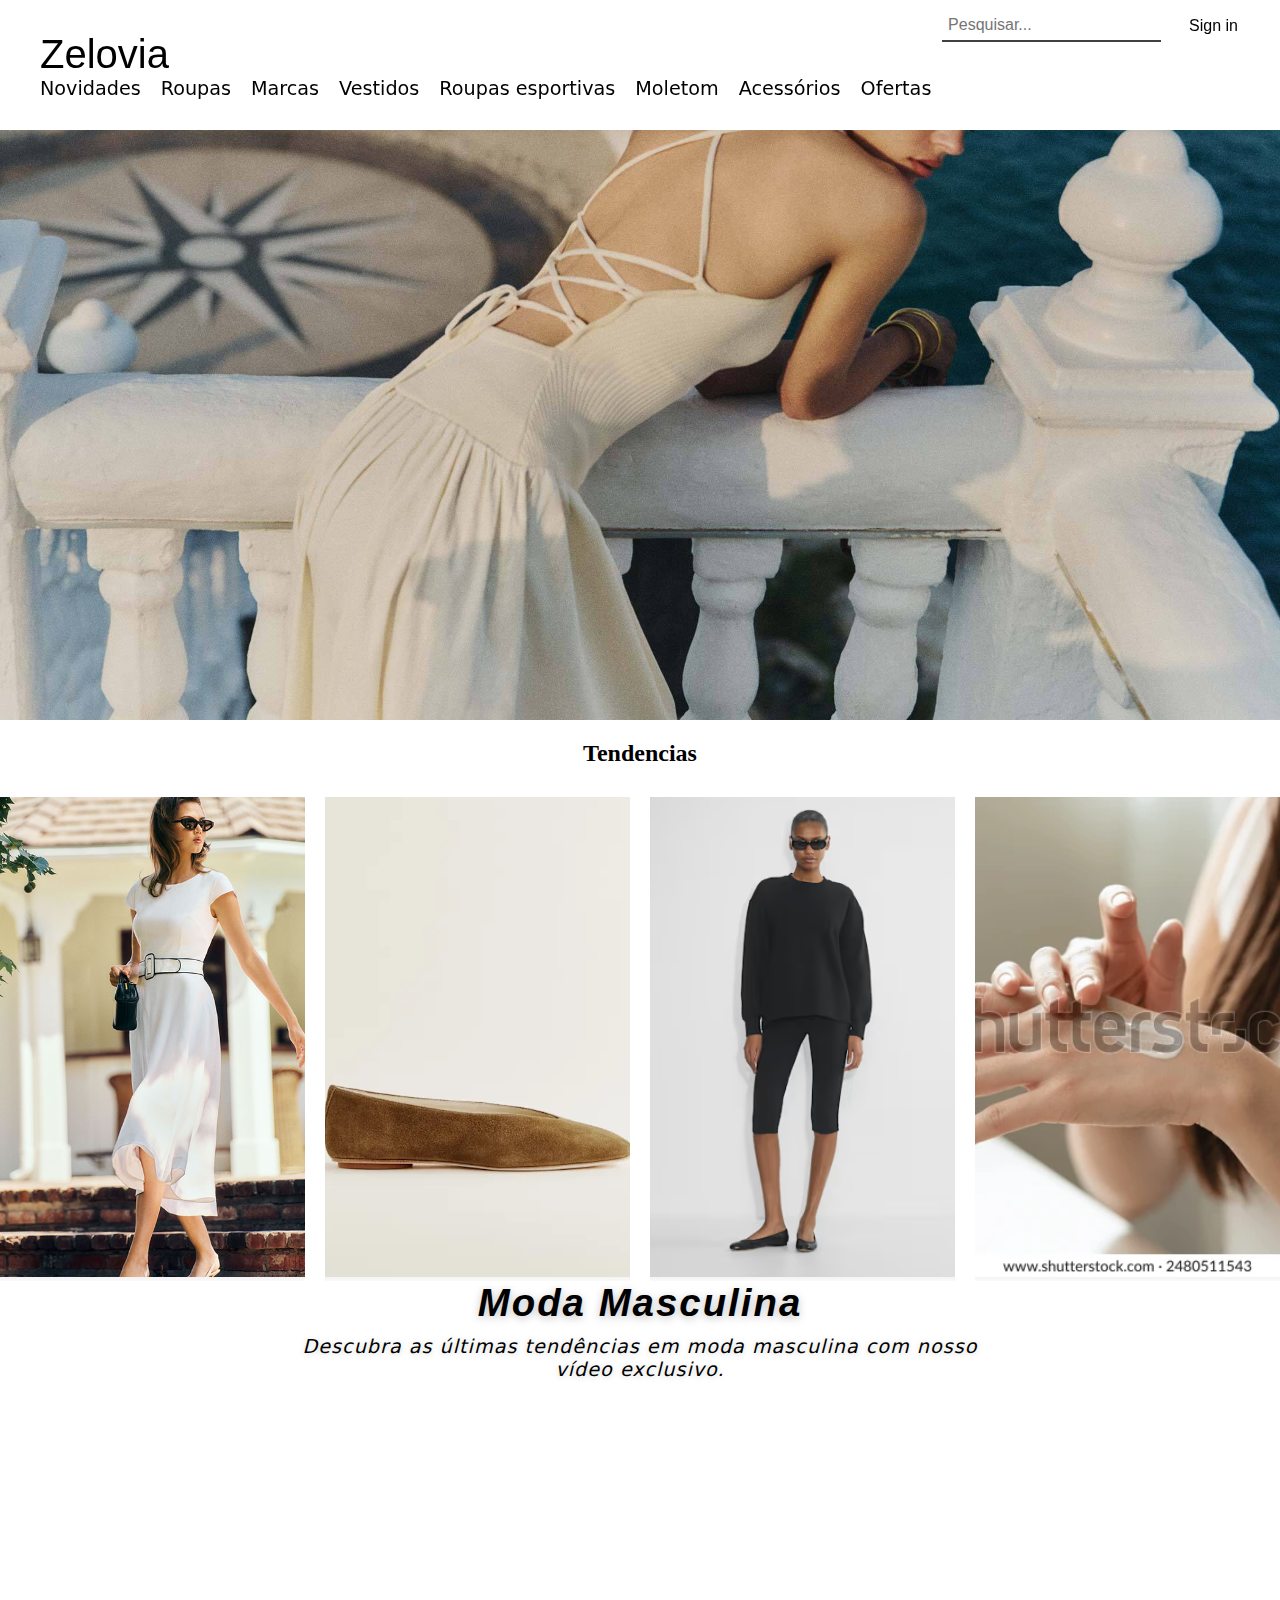
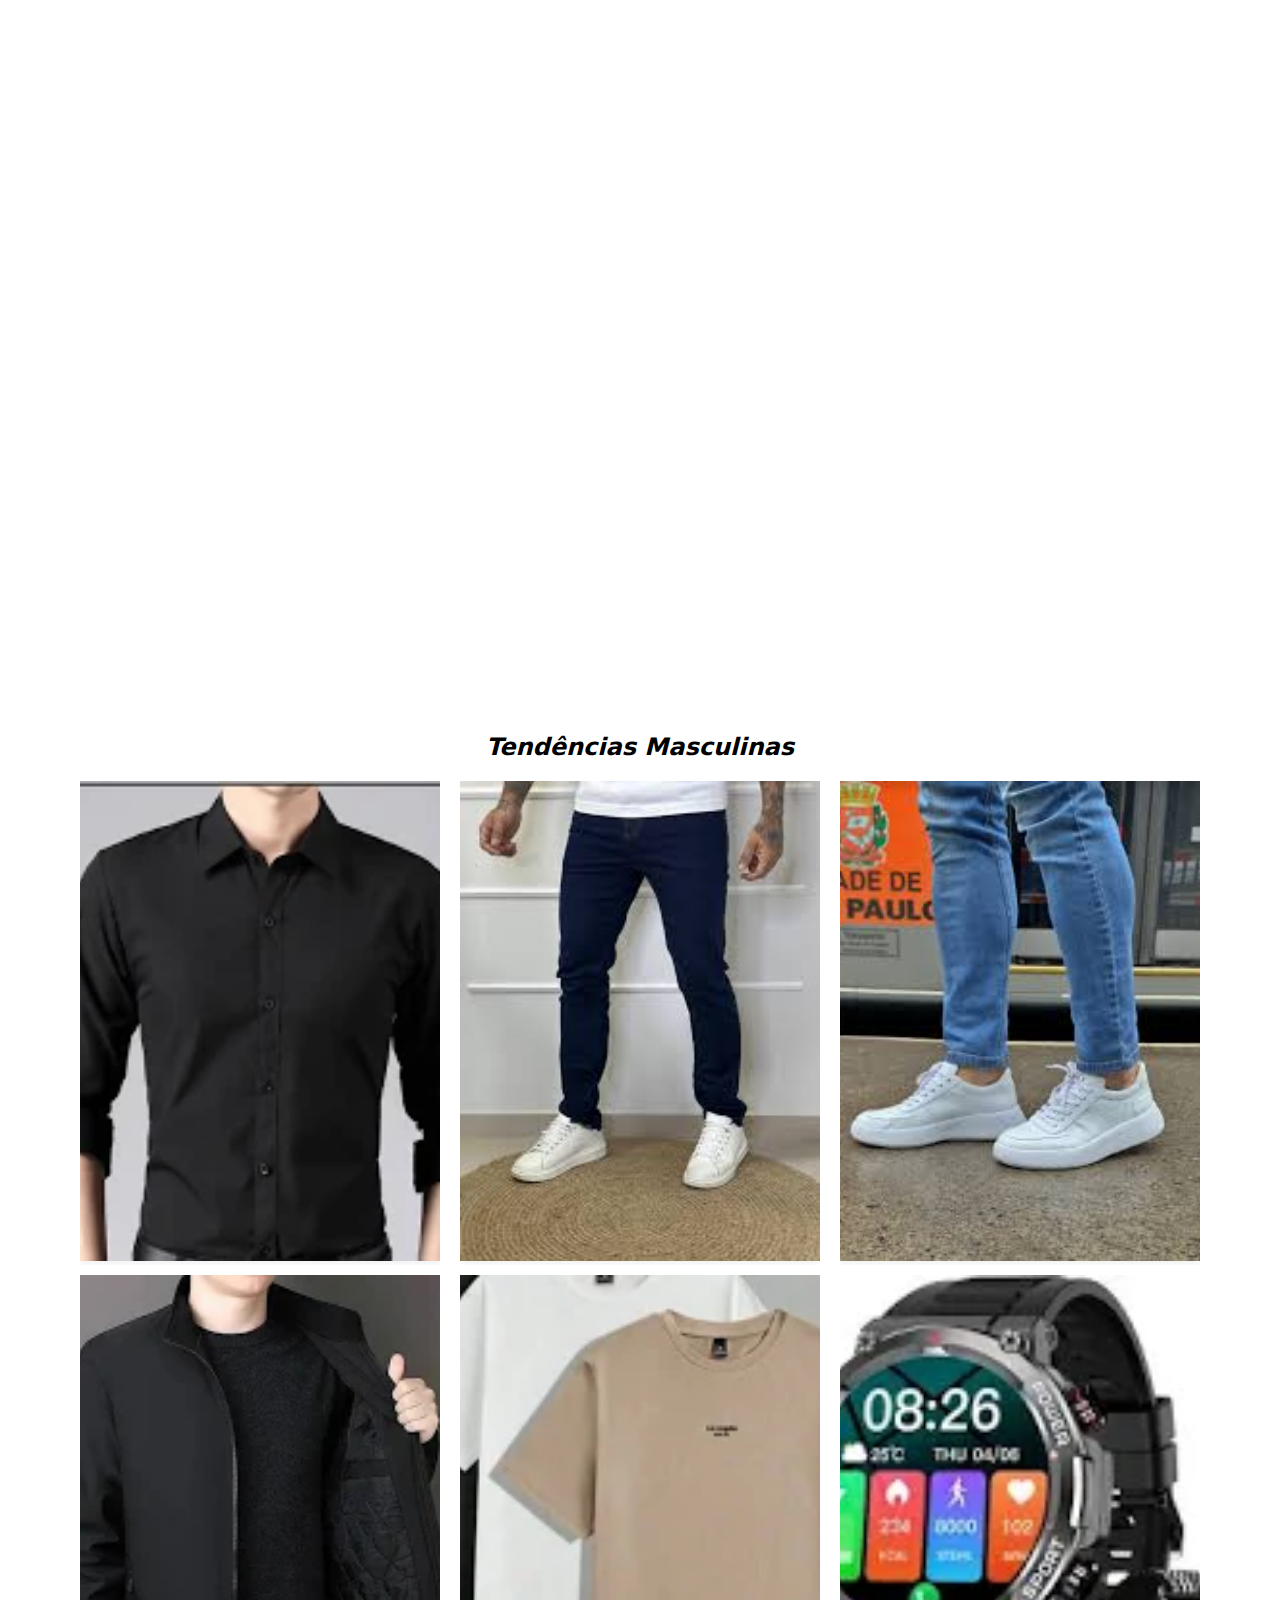
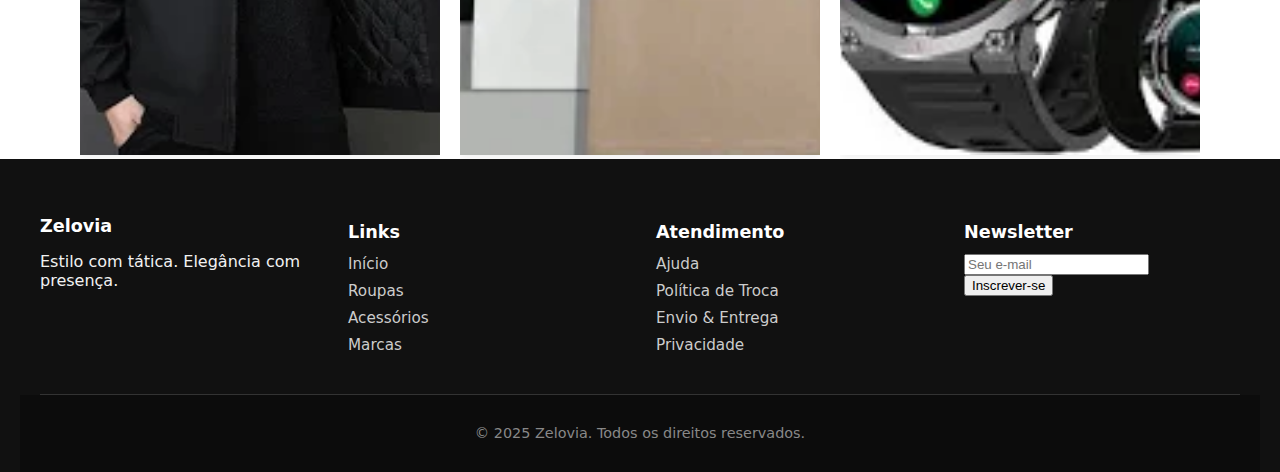
<file: index.html>
<!DOCTYPE html>
<html lang="pt-br">

<head>
    <meta charset="UTF-8">
    <meta name="viewport" content="width=device-width, initial-scale=1.0">
    <title>Zelovia - Clothing is Power. Style is Tactics.</title>
    <script src="js/index.js"></script>
    <link rel="stylesheet" href="css/index.css">
</head>

<body>
    <nav>
        <div id="search-sign-wrapper" class="search-container">
            <input type="text" id="search-bar" placeholder="Pesquisar...">
            <button class="search-container-signin" onclick="window.location.href='Html/signin.html'">Sign in</button>
        </div>

        <div class="nav-content">
            <a id="title" href="index.html">Zelovia</a>
            <ul class="nav-ul">
                <ul class="nav-ul">
                    <li class="nav-ul-li"><a href="new.html">Novidades</a></li>
                    <li class="nav-ul-li"><a href="clothing.html">Roupas</a></li>
                    <li class="nav-ul-li"><a href="brands.html">Marcas</a></li>
                    <li class="nav-ul-li"><a href="dresses.html">Vestidos</a></li>
                    <li class="nav-ul-li"><a href="activewear.html">Roupas esportivas</a></li>
                    <li class="nav-ul-li"><a href="sweatfleece.html">Moletom</a></li>
                    <li class="nav-ul-li"><a href="acessories.html">Acessórios</a></li>
                    <li class="nav-ul-li"><a href="Html/offers.html">Ofertas</a></li>
                </ul>
            </ul>
        </div>
    </nav>
    <main>
        <img class="banner" src="img/6.16-Desktop.jpg" alt="Banner Zelovia" style="width:100%;max-width:100%;">
        <div class="tendencias">
            <h2>Tendencias</h2>
            <div class="tendencias-row">
                <div class="tendencias-container">
                    <a href="link1.html">
                        <img src="img/Linen.jpg"
                            alt="Vestido branco midi com cinto largo, ideal para looks elegantes e sofisticados de verão.">
                        <div class="tendencias-info">
                            Vestido branco midi com cinto largo, ideal para looks elegantes e sofisticados de verão.
                        </div>
                        <div class="tendencias-botoes">
                            <button class="tendencias-botao">Comprar</button>
                            <button class="tendencias-botao">Adicionar ao carrinho</button>
                        </div>
                    </a>
                </div>
                <div class="tendencias-container">
                    <a href="link2.html">
                        <img src="img/1316559.1.webp"
                            alt="Sapatilha feminina de camurça marrom, estilo clássico e minimalista, com solado raso e bico fino.">
                        <div class="tendencias-info">
                            Sapatilha feminina de camurça marrom, estilo clássico e minimalista, com solado raso e bico
                            fino.
                        </div>
                        <div class="tendencias-botoes">
                            <button class="tendencias-botao">Comprar</button>
                            <button class="tendencias-botao">Adicionar ao carrinho</button>
                        </div>
                    </a>
                </div>
                <div class="tendencias-container">
                    <a href="link3.html">
                        <img src="img/s25_a03_123231_1274_on_a.avif"
                            alt="Mulher usando conjunto esportivo preto com blusa oversized e bermuda ciclista, combinando com sapatilhas pretas e óculos escuros.">
                        <div class="tendencias-info">
                            conjunto esportivo preto com blusa oversized e bermuda, sapatilhas pretas e óculos escuros.
                        </div>
                        <div class="tendencias-botoes">
                            <button class="tendencias-botao">Comprar</button>
                            <button class="tendencias-botao">Adicionar ao carrinho</button>
                        </div>
                    </a>
                </div>
                <div class="tendencias-container">
                    <a href="link4.html">
                        <img src="img/health-skin-care-beauty-smile-600w-2480511543.webp"
                            alt="Mãos femininas aplicando hidratante branco sobre a pele, em ambiente iluminado e suave.">
                        <div class="tendencias-info">
                            Hidrante branco Delicated,o melhor para a pele.
                        </div>
                        <div class="tendencias-botoes">
                            <button class="tendencias-botao">Comprar</button>
                            <button class="tendencias-botao">Adicionar ao carrinho</button>
                        </div>
                    </a>
                </div>
            </div>
        </div>
        <div class="video-texto">
            <h2>Moda Masculina</h2>
            <p>Descubra as últimas tendências em moda masculina com nosso vídeo exclusivo.</p>
        </div>
        <div class="video-wrapper">
            <video id="meu-video" width="100%" height="100%" muted loop preload="none" style="display:block;">
                <source src="video's/videoplayback (2).mp4" type="video/mp4">
                Seu navegador não suporta vídeo.
            </video>
            <a class="video-overlay" href="pagina-destino.html" title="Ir para outra página"></a>
        </div>
        <div class="tendencias-masculinas">
            <h2 class="tendencias-masculinas-texto">Tendências Masculinas</h2>
            <div class="tendencias-row">
                <div class="tendencias-container produto-masculino">
                    <a href="produto1.html">
                        <img src="img/shopping.webp" alt="Camisa social slim fit em algodão egípcio, ideal para ocasiões formais e looks modernos.">
                        <div class="tendencias-info">
                            Camisa social slim fit em algodão egípcio, ideal para ocasiões formais e looks modernos.
                        </div>
                        <div class="tendencias-botoes">
                            <button class="tendencias-botao">Comprar</button>
                            <button class="tendencias-botao">Adicionar ao carrinho</button>
                        </div>
                    </a>
                </div>
                <div class="tendencias-container produto-masculino">
                    <a href="produto2.html">
                        <img src="img/transferir.jpeg" alt="Calça jeans reta azul escuro, confortável e versátil para o dia a dia.">
                        <div class="tendencias-info">
                            Calça jeans reta azul escuro, confortável e versátil para o dia a dia.
                        </div>
                        <div class="tendencias-botoes">
                            <button class="tendencias-botao">Comprar</button>
                            <button class="tendencias-botao">Adicionar ao carrinho</button>
                        </div>
                    </a>
                </div>
                <div class="tendencias-container produto-masculino">
                    <a href="produto3.html">
                        <img src="img/transferir (1).jpeg" alt="Tênis casual branco, design minimalista e fácil de combinar com qualquer look.">
                        <div class="tendencias-info">
                            Tênis casual branco, design minimalista e fácil de combinar com qualquer look.
                        </div>
                        <div class="tendencias-botoes">
                            <button class="tendencias-botao">Comprar</button>
                            <button class="tendencias-botao">Adicionar ao carrinho</button>
                        </div>
                    </a>
                </div>
            </div>
            <div class="tendencias-row">
                <div class="tendencias-container produto-masculino">
                    <a href="produto4.html">
                        <img src="img/transferir.webp" alt="Jaqueta bomber preta, perfeita para meia estação e looks urbanos.">
                        <div class="tendencias-info">
                            Jaqueta bomber preta, perfeita para meia estação e looks urbanos.
                        </div>
                        <div class="tendencias-botoes">
                            <button class="tendencias-botao">Comprar</button>
                            <button class="tendencias-botao">Adicionar ao carrinho</button>
                        </div>
                    </a>
                </div>
                <div class="tendencias-container produto-masculino">
                    <a href="produto5.html">
                        <img src="img/shopping (1).webp" alt="Camiseta básica gola careca, 100% algodão, disponível em várias cores.">
                        <div class="tendencias-info">
                            Camiseta básica gola careca, 100% algodão, disponível em várias cores.
                        </div>
                        <div class="tendencias-botoes">
                            <button class="tendencias-botao">Comprar</button>
                            <button class="tendencias-botao">Adicionar ao carrinho</button>
                        </div>
                    </a>
                </div>
                <div class="tendencias-container produto-masculino">
                    <a href="produto6.html">
                        <img src="img/shopping (2).webp" alt="Relógio esportivo à prova d'água, resistente e estiloso para o dia a dia.">
                        <div class="tendencias-info">
                            Relógio esportivo à prova d'água, resistente e estiloso para o dia a dia.
                        </div>
                        <div class="tendencias-botoes">
                            <button class="tendencias-botao">Comprar</button>
                            <button class="tendencias-botao">Adicionar ao carrinho</button>
                        </div>
                    </a>
                </div>
            </div>
        </div>
    </main>

    <footer class="footer">
        <div class="footer-container">
            <div class="footer-section">
                <h3>Zelovia</h3>
                <p>Estilo com tática. Elegância com presença.</p>
            </div>
            <div class="footer-section">
                <h4>Links</h4>
                <ul>
                    <li><a href="index.html">Início</a></li>
                    <li><a href="clothing.html">Roupas</a></li>
                    <li><a href="acessories.html">Acessórios</a></li>
                    <li><a href="brands.html">Marcas</a></li>
                </ul>
            </div>
            <div class="footer-section">
                <h4>Atendimento</h4>
                <ul>
                    <li><a href="#">Ajuda</a></li>
                    <li><a href="#">Política de Troca</a></li>
                    <li><a href="#">Envio & Entrega</a></li>
                    <li><a href="#">Privacidade</a></li>
                </ul>
            </div>
            <div class="footer-section">
                <h4>Newsletter</h4>
                <form id="newsletter-form">
                    <input type="email" id="newsletter-email" placeholder="Seu e-mail" required />
                    <button type="submit">Inscrever-se</button>
                </form>
                <p id="newsletter-msg" class="fade-msg"></p>
            </div>
        </div>
        <div class="footer-bottom">
            <p>&copy; 2025 Zelovia. Todos os direitos reservados.</p>
        </div>
    </footer>
</body>

</html>
</file>
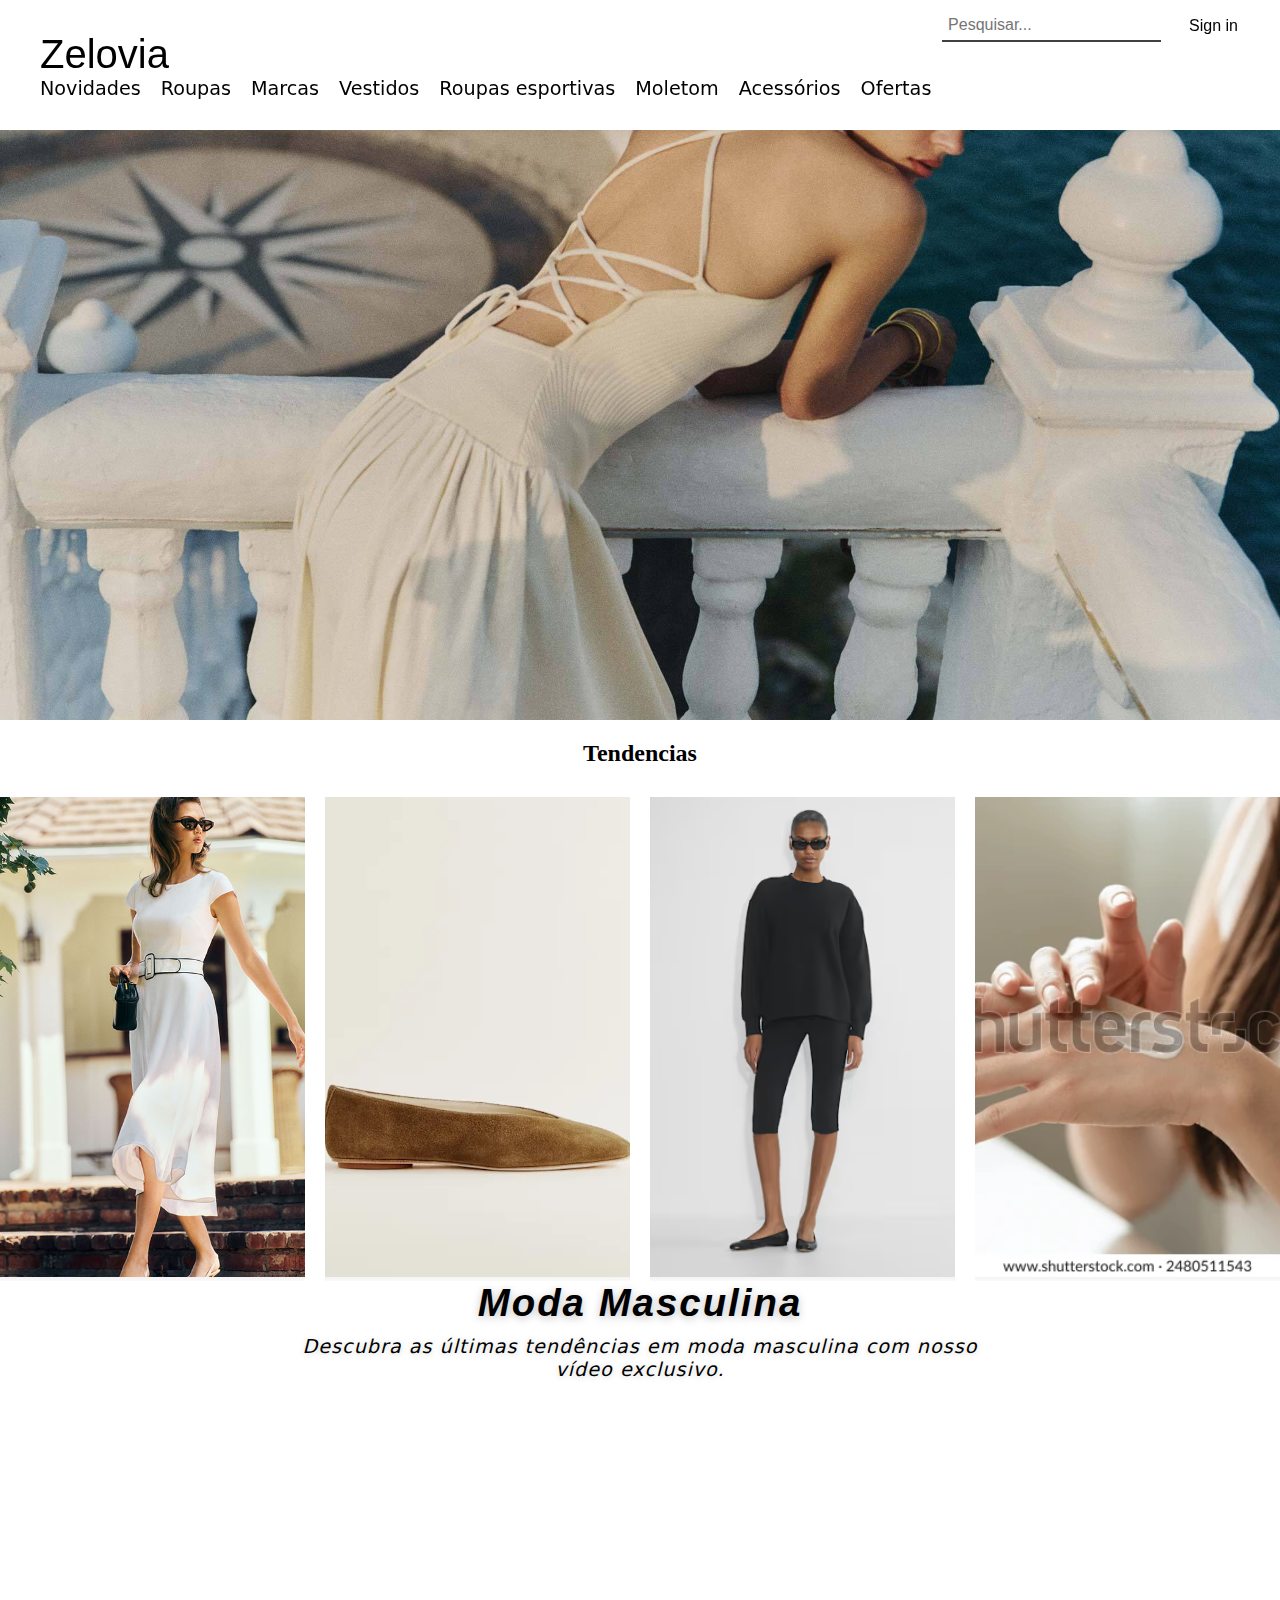
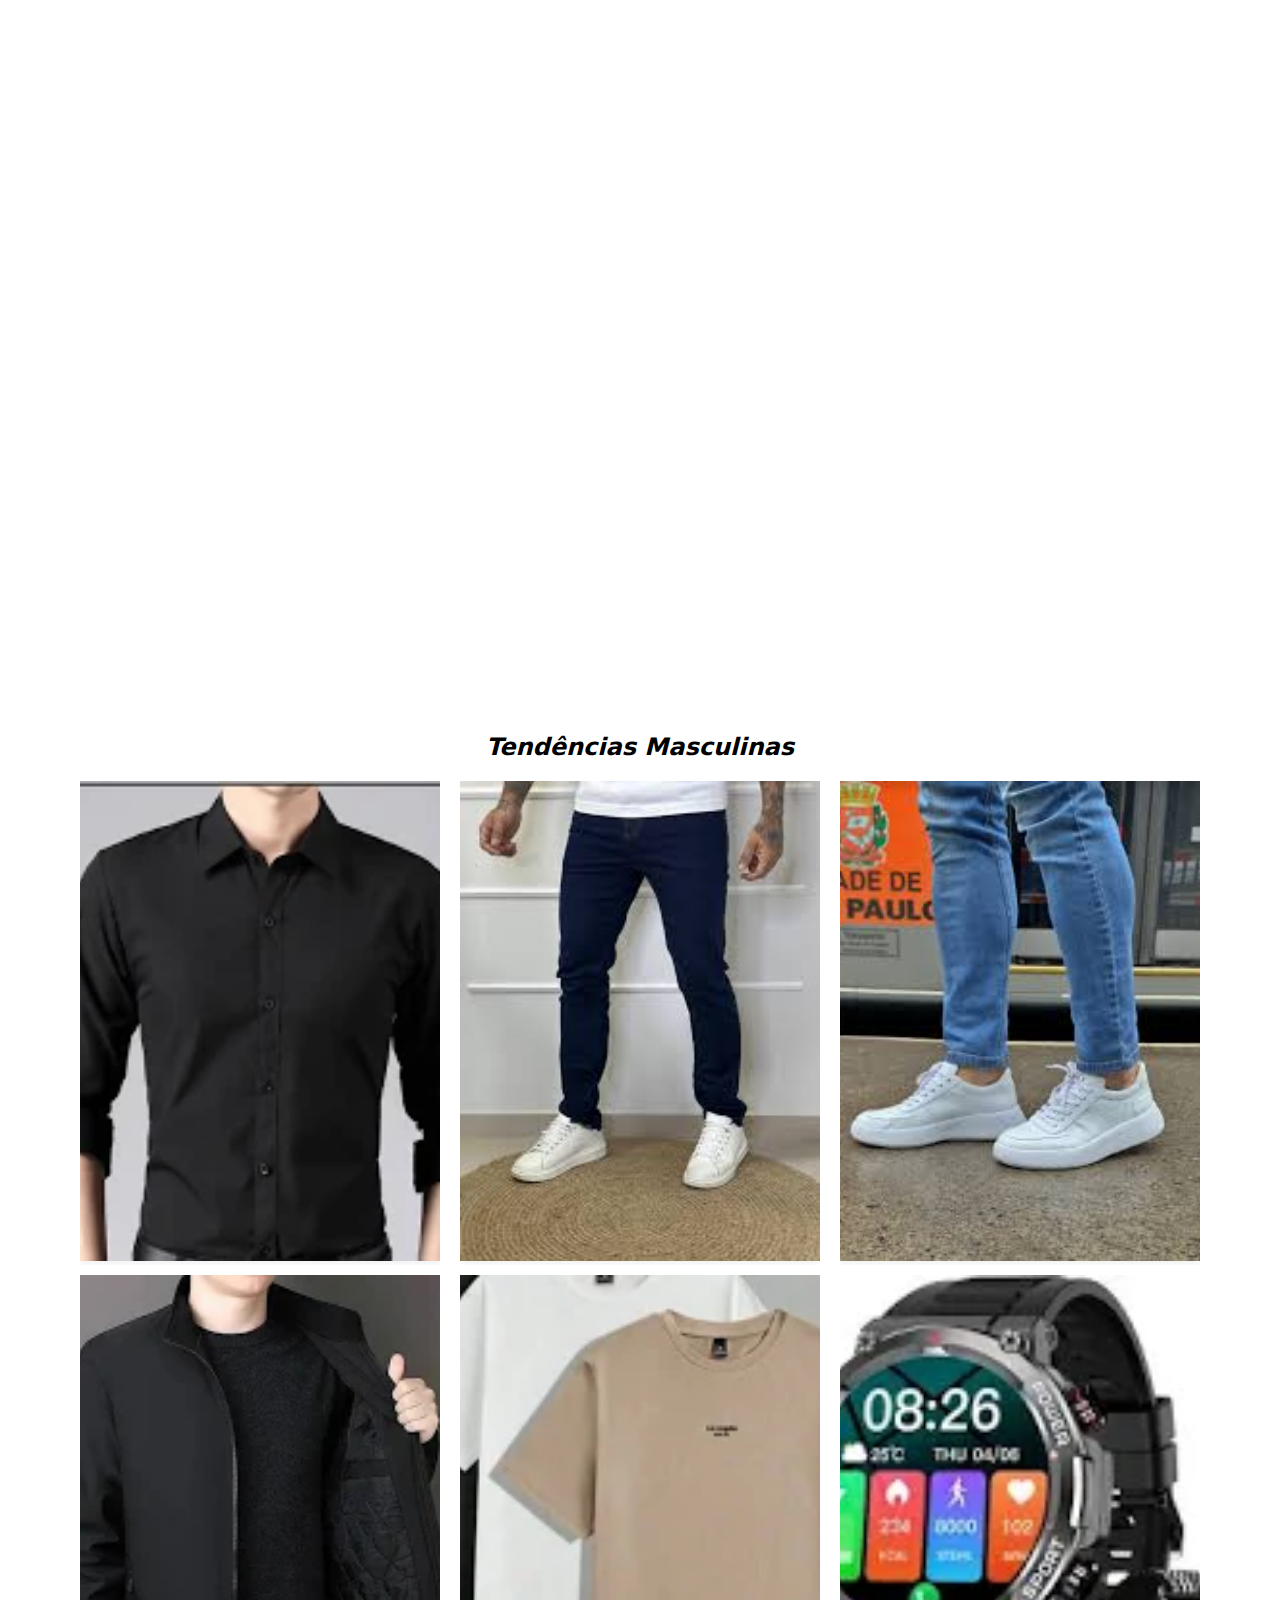
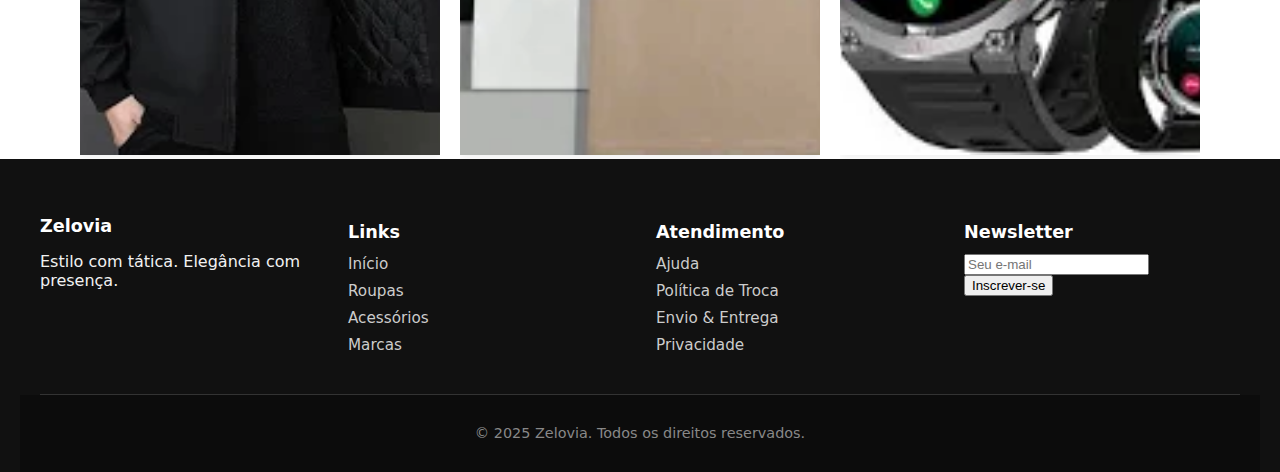
<file: Html/index.html>
<!DOCTYPE html>
<html lang="pt-br">

<head>
    <meta charset="UTF-8">
    <meta name="viewport" content="width=device-width, initial-scale=1.0">
    <title>Zelovia - Clothing is Power. Style is Tactics.</title>
    <script src="../js/index.js"></script>
    <link rel="stylesheet" href="../css/index.css">
</head>

<body>
    <nav>
        <div id="search-sign-wrapper" class="search-container">
            <input type="text" id="search-bar" placeholder="Pesquisar...">
            <button class="search-container-signin" onclick="window.location.href='signin.html'">Sign in</button>
        </div>

        <div class="nav-content">
            <a id="title" href="index.html">Zelovia</a>
            <ul class="nav-ul">
                <ul class="nav-ul">
                    <li class="nav-ul-li"><a href="new.html">Novidades</a></li>
                    <li class="nav-ul-li"><a href="clothing.html">Roupas</a></li>
                    <li class="nav-ul-li"><a href="brands.html">Marcas</a></li>
                    <li class="nav-ul-li"><a href="dresses.html">Vestidos</a></li>
                    <li class="nav-ul-li"><a href="activewear.html">Roupas esportivas</a></li>
                    <li class="nav-ul-li"><a href="sweatfleece.html">Moletom</a></li>
                    <li class="nav-ul-li"><a href="acessories.html">Acessórios</a></li>
                    <li class="nav-ul-li"><a href="offers.html">Ofertas</a></li>
                </ul>
            </ul>
        </div>
    </nav>
    <main>
        <img class="banner" src="../img/6.16-Desktop.jpg" alt="Banner Zelovia" style="width:100%;max-width:100%;">
        <div class="tendencias">
            <h2>Tendencias</h2>
            <div class="tendencias-row">
                <div class="tendencias-container">
                    <a href="link1.html">
                        <img src="../img/Linen.jpg"
                            alt="Vestido branco midi com cinto largo, ideal para looks elegantes e sofisticados de verão.">
                        <div class="tendencias-info">
                            Vestido branco midi com cinto largo, ideal para looks elegantes e sofisticados de verão.
                        </div>
                        <div class="tendencias-botoes">
                            <button class="tendencias-botao">Comprar</button>
                            <button class="tendencias-botao">Adicionar ao carrinho</button>
                        </div>
                    </a>
                </div>
                <div class="tendencias-container">
                    <a href="link2.html">
                        <img src="../img/1316559.1.webp"
                            alt="Sapatilha feminina de camurça marrom, estilo clássico e minimalista, com solado raso e bico fino.">
                        <div class="tendencias-info">
                            Sapatilha feminina de camurça marrom, estilo clássico e minimalista, com solado raso e bico
                            fino.
                        </div>
                        <div class="tendencias-botoes">
                            <button class="tendencias-botao">Comprar</button>
                            <button class="tendencias-botao">Adicionar ao carrinho</button>
                        </div>
                    </a>
                </div>
                <div class="tendencias-container">
                    <a href="link3.html">
                        <img src="../img/s25_a03_123231_1274_on_a.avif"
                            alt="Mulher usando conjunto esportivo preto com blusa oversized e bermuda ciclista, combinando com sapatilhas pretas e óculos escuros.">
                        <div class="tendencias-info">
                            conjunto esportivo preto com blusa oversized e bermuda, sapatilhas pretas e óculos escuros.
                        </div>
                        <div class="tendencias-botoes">
                            <button class="tendencias-botao">Comprar</button>
                            <button class="tendencias-botao">Adicionar ao carrinho</button>
                        </div>
                    </a>
                </div>
                <div class="tendencias-container">
                    <a href="link4.html">
                        <img src="../img/health-skin-care-beauty-smile-600w-2480511543.webp"
                            alt="Mãos femininas aplicando hidratante branco sobre a pele, em ambiente iluminado e suave.">
                        <div class="tendencias-info">
                            Hidrante branco Delicated,o melhor para a pele.
                        </div>
                        <div class="tendencias-botoes">
                            <button class="tendencias-botao">Comprar</button>
                            <button class="tendencias-botao">Adicionar ao carrinho</button>
                        </div>
                    </a>
                </div>
            </div>
        </div>
        <div class="video-texto">
            <h2>Moda Masculina</h2>
            <p>Descubra as últimas tendências em moda masculina com nosso vídeo exclusivo.</p>
        </div>
        <div class="video-wrapper">
            <video id="meu-video" width="100%" height="100%" muted loop preload="none" style="display:block;">
                <source src="../video's/videoplayback (2).mp4" type="video/mp4">
                Seu navegador não suporta vídeo.
            </video>
            <a class="video-overlay" href="pagina-destino.html" title="Ir para outra página"></a>
        </div>
        <div class="tendencias-masculinas">
            <h2 class="tendencias-masculinas-texto">Tendências Masculinas</h2>
            <div class="tendencias-row">
                <div class="tendencias-container produto-masculino">
                    <a href="produto1.html">
                        <img src="../img/shopping.webp" alt="Camisa social slim fit em algodão egípcio, ideal para ocasiões formais e looks modernos.">
                        <div class="tendencias-info">
                            Camisa social slim fit em algodão egípcio, ideal para ocasiões formais e looks modernos.
                        </div>
                        <div class="tendencias-botoes">
                            <button class="tendencias-botao">Comprar</button>
                            <button class="tendencias-botao">Adicionar ao carrinho</button>
                        </div>
                    </a>
                </div>
                <div class="tendencias-container produto-masculino">
                    <a href="produto2.html">
                        <img src="../img/transferir.jpeg" alt="Calça jeans reta azul escuro, confortável e versátil para o dia a dia.">
                        <div class="tendencias-info">
                            Calça jeans reta azul escuro, confortável e versátil para o dia a dia.
                        </div>
                        <div class="tendencias-botoes">
                            <button class="tendencias-botao">Comprar</button>
                            <button class="tendencias-botao">Adicionar ao carrinho</button>
                        </div>
                    </a>
                </div>
                <div class="tendencias-container produto-masculino">
                    <a href="produto3.html">
                        <img src="../img/transferir (1).jpeg" alt="Tênis casual branco, design minimalista e fácil de combinar com qualquer look.">
                        <div class="tendencias-info">
                            Tênis casual branco, design minimalista e fácil de combinar com qualquer look.
                        </div>
                        <div class="tendencias-botoes">
                            <button class="tendencias-botao">Comprar</button>
                            <button class="tendencias-botao">Adicionar ao carrinho</button>
                        </div>
                    </a>
                </div>
            </div>
            <div class="tendencias-row">
                <div class="tendencias-container produto-masculino">
                    <a href="produto4.html">
                        <img src="../img/transferir.webp" alt="Jaqueta bomber preta, perfeita para meia estação e looks urbanos.">
                        <div class="tendencias-info">
                            Jaqueta bomber preta, perfeita para meia estação e looks urbanos.
                        </div>
                        <div class="tendencias-botoes">
                            <button class="tendencias-botao">Comprar</button>
                            <button class="tendencias-botao">Adicionar ao carrinho</button>
                        </div>
                    </a>
                </div>
                <div class="tendencias-container produto-masculino">
                    <a href="produto5.html">
                        <img src="../img/shopping (1).webp" alt="Camiseta básica gola careca, 100% algodão, disponível em várias cores.">
                        <div class="tendencias-info">
                            Camiseta básica gola careca, 100% algodão, disponível em várias cores.
                        </div>
                        <div class="tendencias-botoes">
                            <button class="tendencias-botao">Comprar</button>
                            <button class="tendencias-botao">Adicionar ao carrinho</button>
                        </div>
                    </a>
                </div>
                <div class="tendencias-container produto-masculino">
                    <a href="produto6.html">
                        <img src="../img/shopping (2).webp" alt="Relógio esportivo à prova d'água, resistente e estiloso para o dia a dia.">
                        <div class="tendencias-info">
                            Relógio esportivo à prova d'água, resistente e estiloso para o dia a dia.
                        </div>
                        <div class="tendencias-botoes">
                            <button class="tendencias-botao">Comprar</button>
                            <button class="tendencias-botao">Adicionar ao carrinho</button>
                        </div>
                    </a>
                </div>
            </div>
        </div>
    </main>

    <footer class="footer">
        <div class="footer-container">
            <div class="footer-section">
                <h3>Zelovia</h3>
                <p>Estilo com tática. Elegância com presença.</p>
            </div>
            <div class="footer-section">
                <h4>Links</h4>
                <ul>
                    <li><a href="index.html">Início</a></li>
                    <li><a href="clothing.html">Roupas</a></li>
                    <li><a href="acessories.html">Acessórios</a></li>
                    <li><a href="brands.html">Marcas</a></li>
                </ul>
            </div>
            <div class="footer-section">
                <h4>Atendimento</h4>
                <ul>
                    <li><a href="#">Ajuda</a></li>
                    <li><a href="#">Política de Troca</a></li>
                    <li><a href="#">Envio & Entrega</a></li>
                    <li><a href="#">Privacidade</a></li>
                </ul>
            </div>
            <div class="footer-section">
                <h4>Newsletter</h4>
                <form id="newsletter-form">
                    <input type="email" id="newsletter-email" placeholder="Seu e-mail" required />
                    <button type="submit">Inscrever-se</button>
                </form>
                <p id="newsletter-msg" class="fade-msg"></p>
            </div>
        </div>
        <div class="footer-bottom">
            <p>&copy; 2025 Zelovia. Todos os direitos reservados.</p>
        </div>
    </footer>
</body>

</html>
</file>
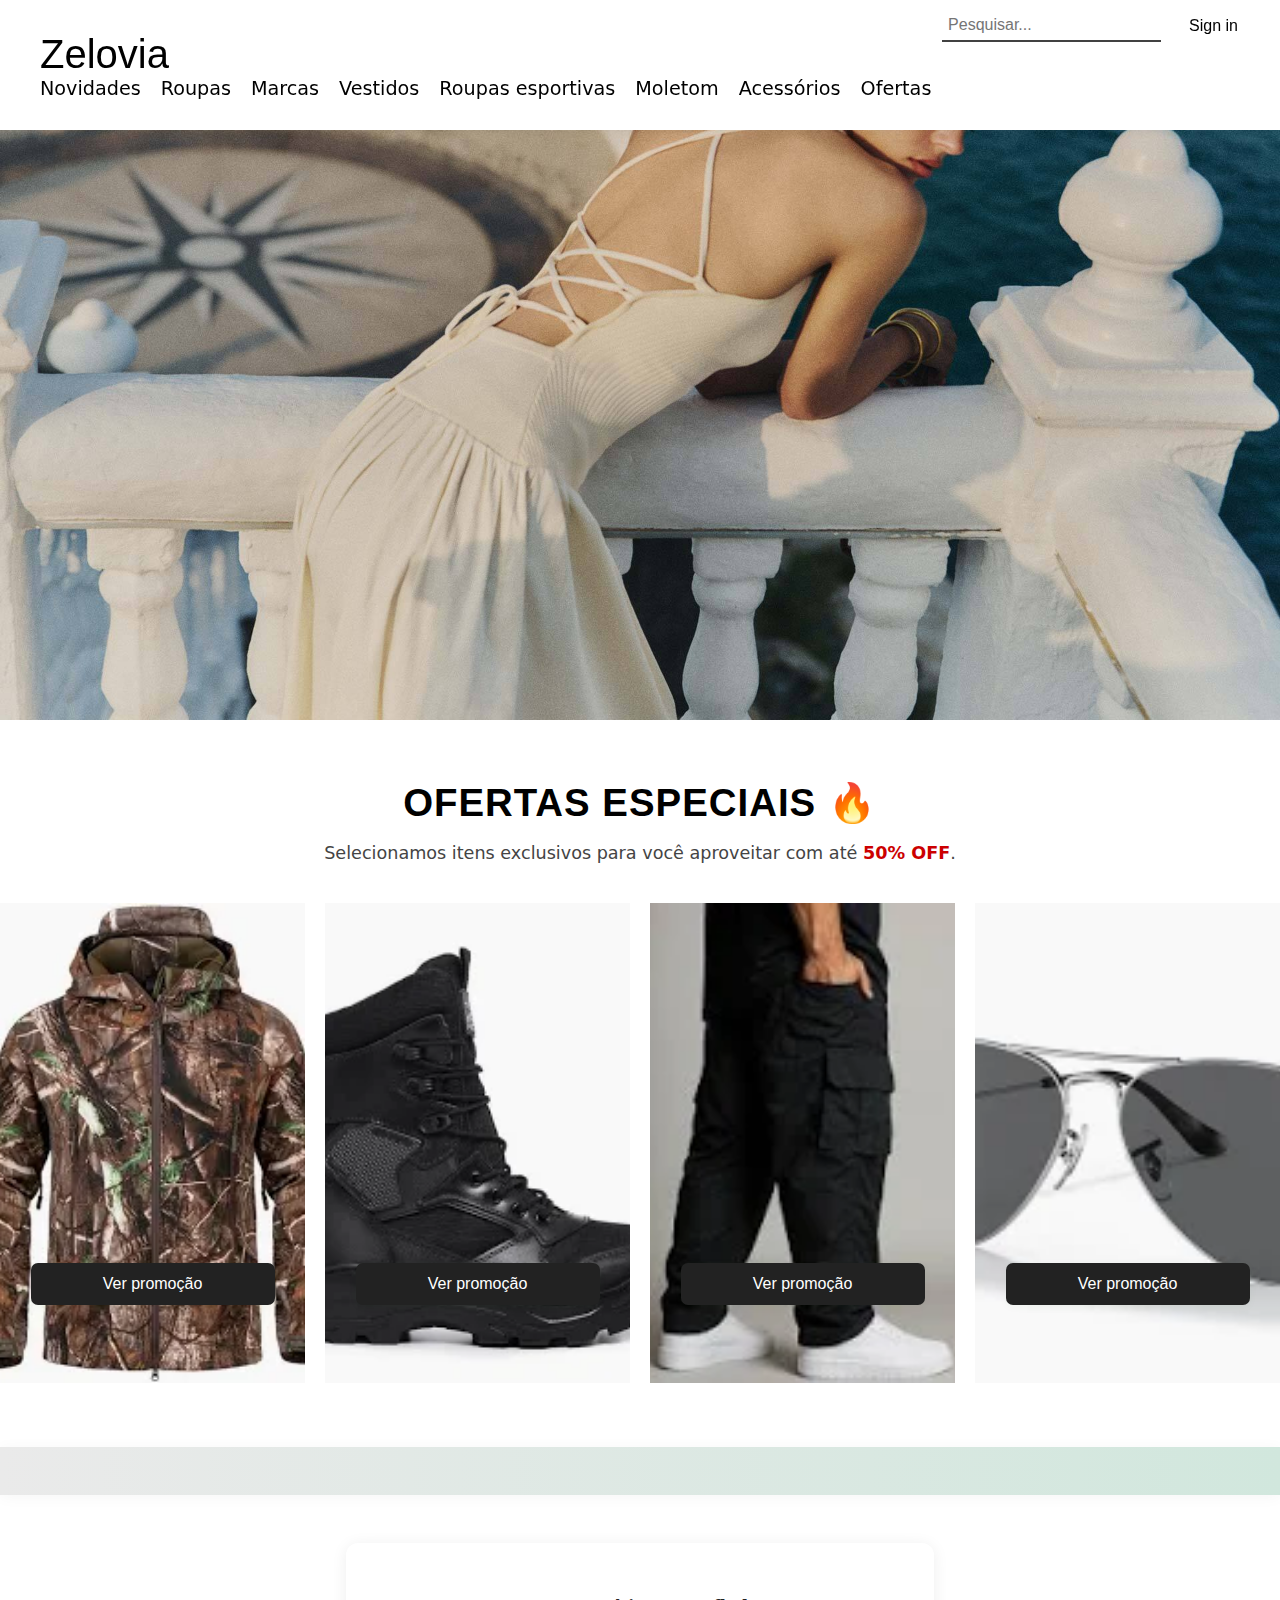
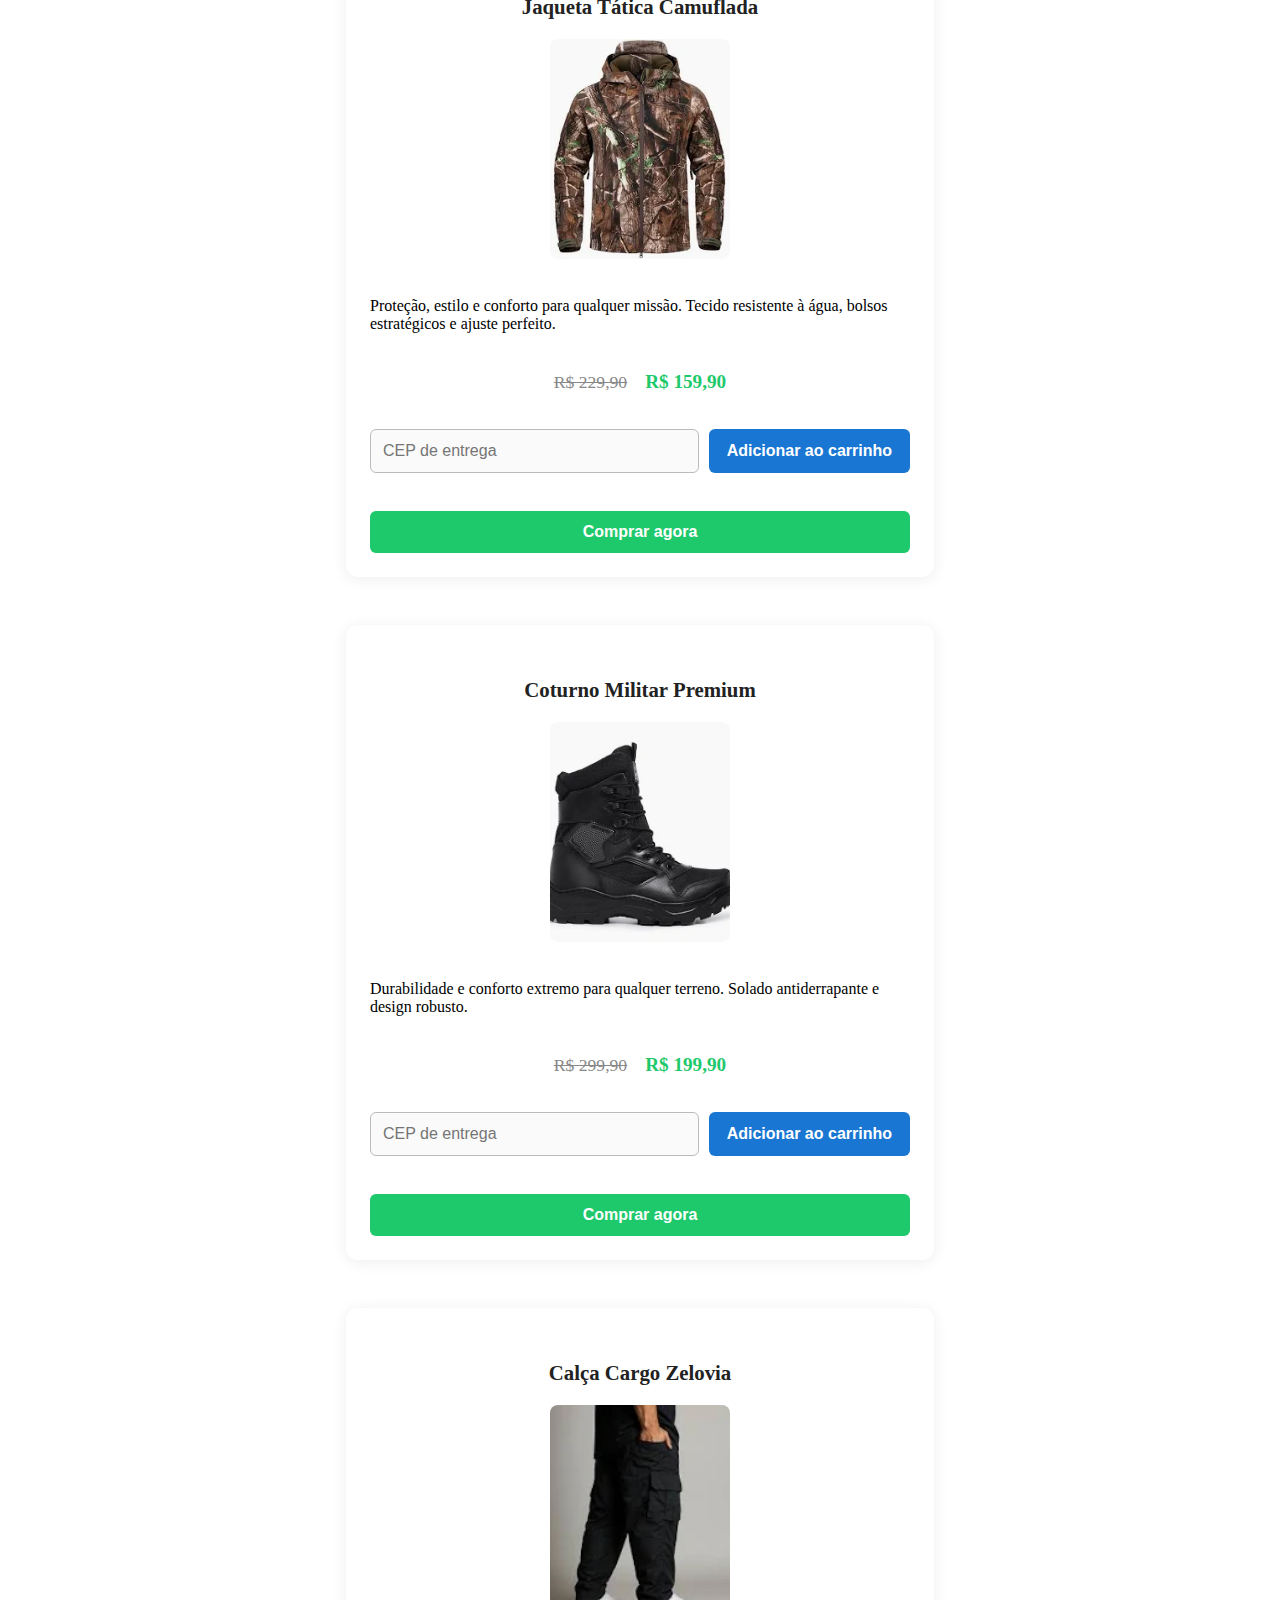
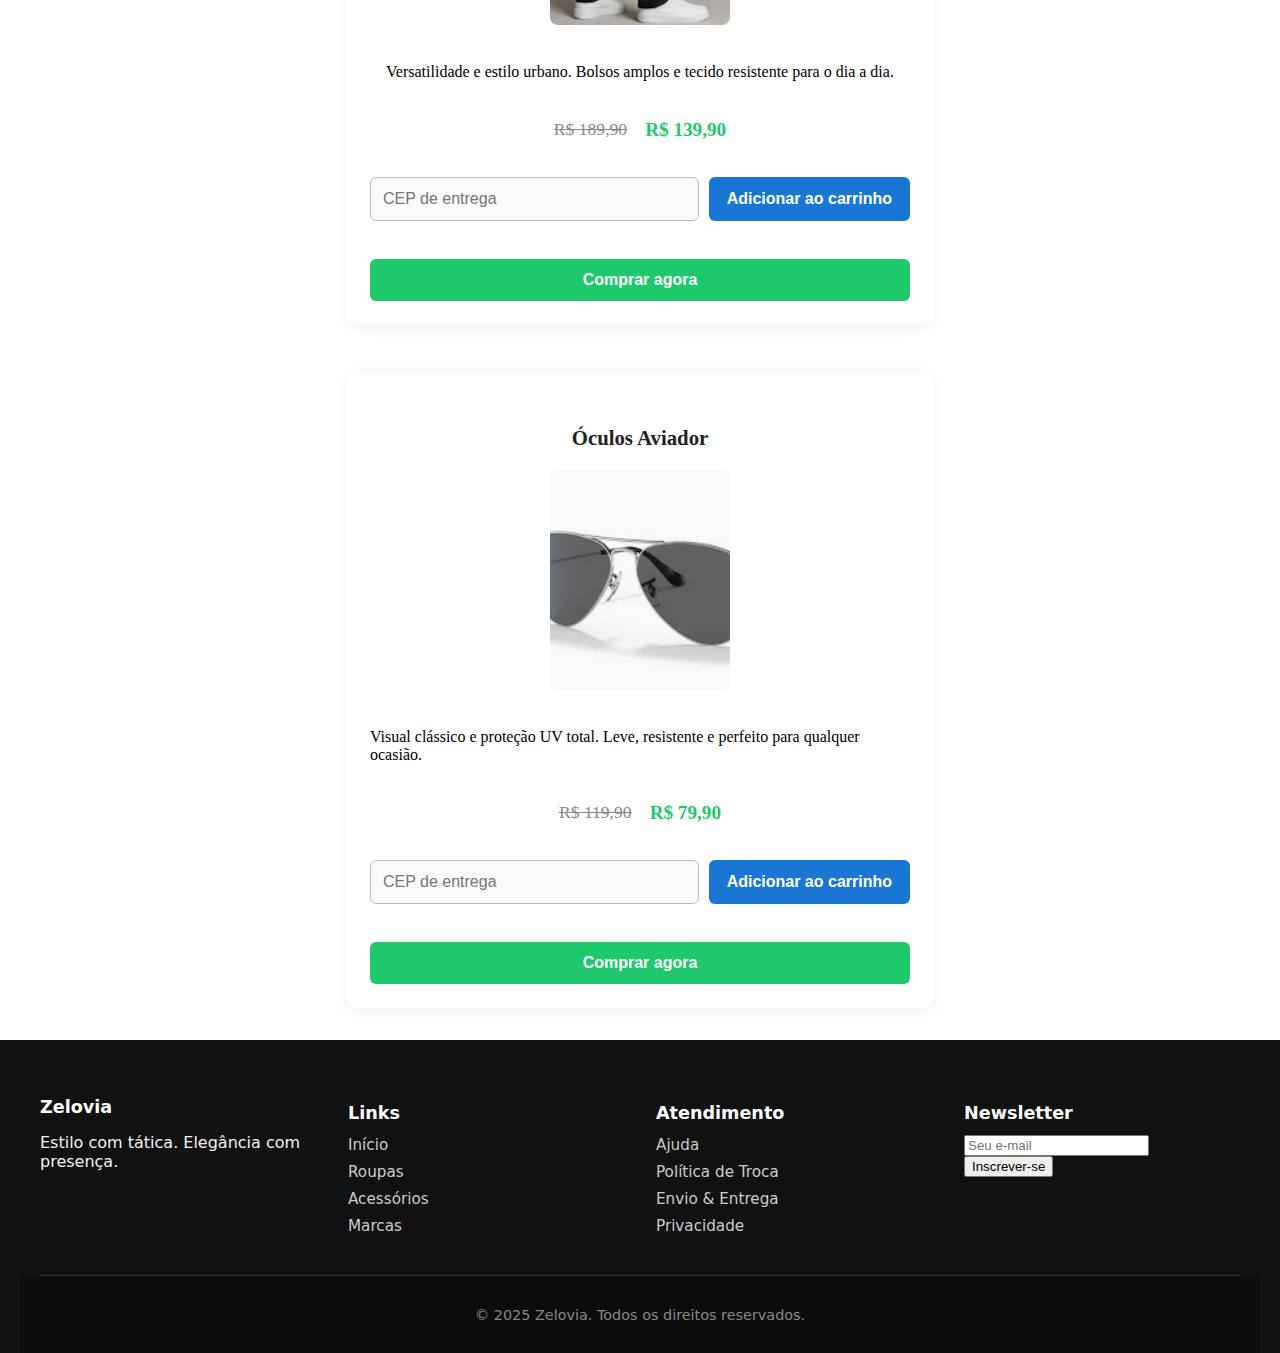
<file: Html/offers.html>
<head>
    <meta charset="UTF-8">
    <meta name="viewport" content="width=device-width, initial-scale=1.0">
    <title>Zelovia - Ofertas</title>
    <script src="../js/offers.js"></script>
    <link rel="stylesheet" href="../css/offers.css">
</head>

<body>
    <nav>
        <div id="search-sign-wrapper" class="search-container">
            <input type="text" id="search-bar" placeholder="Pesquisar...">
            <button class="search-container-signin" onclick="window.location.href='signin.html'">Sign in</button>
        </div>

        <div class="nav-content">
            <a id="title" href="../index.html">Zelovia</a>
            <ul class="nav-ul">
                <ul class="nav-ul">
                    <li class="nav-ul-li"><a href="new.html">Novidades</a></li>
                    <li class="nav-ul-li"><a href="clothing.html">Roupas</a></li>
                    <li class="nav-ul-li"><a href="brands.html">Marcas</a></li>
                    <li class="nav-ul-li"><a href="dresses.html">Vestidos</a></li>
                    <li class="nav-ul-li"><a href="activewear.html">Roupas esportivas</a></li>
                    <li class="nav-ul-li"><a href="sweatfleece.html">Moletom</a></li>
                    <li class="nav-ul-li"><a href="acessories.html">Acessórios</a></li>
                    <li class="nav-ul-li"><a href="offers.html">Ofertas</a></li>
                </ul>
            </ul>
        </div>
    </nav>
    <main>
        <img class="banner" src="../img/6.16-Desktop.jpg" alt="Banner Zelovia" style="width:100%;max-width:100%;">
        <section class="ofertas-header">
            <h2 class="ofertas-header-h2"> Ofertas Especiais 🔥</h2>
            <p class="ofertas-header-p">Selecionamos itens exclusivos para você aproveitar com até <strong>50% OFF</strong>.</p>
        </section>

        <div class="tendencias-row">
            <div class="tendencias-container">
                <img src="../img/camu.webp" alt="Jaqueta camuflada">
                <div class="tendencias-info">
                    <strong>Jaqueta Tática Camuflada</strong><br>
                    <span style="text-decoration: line-through; color: #888;">R$ 229,90</span>
                    <span style="color: #c00; font-weight: bold;"> R$ 159,90</span>
                </div>
                <button class="btn-promocao" onclick="verPromocao('camu')">Ver promoção</button>
            </div>

            <div class="tendencias-container">
                <img src="../img/cutgurno.webp" alt="Coturno preto">
                <div class="tendencias-info">
                    <strong>Coturno Militar Premium</strong><br>
                    <span style="text-decoration: line-through; color: #888;">R$ 299,90</span>
                    <span style="color: #c00; font-weight: bold;"> R$ 199,90</span>
                </div>
                <button class="btn-promocao" onclick="verPromocao('coturno')">Ver promoção</button>
            </div>

            <div class="tendencias-container">
                <img src="../img/cargo.webp" alt="Calça cargo">
                <div class="tendencias-info">
                    <strong>Calça Cargo Zelovia</strong><br>
                    <span style="text-decoration: line-through; color: #888;">R$ 189,90</span>
                    <span style="color: #c00; font-weight: bold;"> R$ 139,90</span>
                </div>
                <button class="btn-promocao" onclick="verPromocao('cargo')">Ver promoção</button>
            </div>

            <div class="tendencias-container">
                <img src="../img/aviador.webp" alt="Óculos aviador">
                <div class="tendencias-info">
                    <strong>Óculos Aviador</strong><br>
                    <span style="text-decoration: line-through; color: #888;">R$ 119,90</span>
                    <span style="color: #c00; font-weight: bold;"> R$ 79,90</span>
                </div>
                <button class="btn-promocao" onclick="verPromocao('oculos')">Ver promoção</button>
            </div>
        </div>

        <!-- Divisória visual -->
        <div class="promo-divider-retangulo"></div>

        <!-- Seções detalhadas das promoções, uma embaixo da outra -->
        <section id="promo-camu" class="promo-detalhe">
            <h3>Jaqueta Tática Camuflada</h3>
            <img src="../img/camu.webp" alt="Jaqueta camuflada" class="promo-img">
            <p>Proteção, estilo e conforto para qualquer missão. Tecido resistente à água, bolsos estratégicos e ajuste perfeito.</p>
            <div class="promo-preco">
                <span class="promo-antigo">R$ 229,90</span>
                <span class="promo-novo">R$ 159,90</span>
            </div>
            <form class="promo-form" onsubmit="adicionarCarrinho(event, 'Jaqueta Tática Camuflada')">
                <input type="text" placeholder="CEP de entrega" required pattern="\d{5}-?\d{3}">
                <button type="submit" class="btn-comprar">Adicionar ao carrinho</button>
            </form>
            <button class="btn-comprar-direto" onclick="comprarDireto('Jaqueta Tática Camuflada')">Comprar agora</button>
        </section>

        <section id="promo-coturno" class="promo-detalhe">
            <h3>Coturno Militar Premium</h3>
            <img src="../img/cutgurno.webp" alt="Coturno preto" class="promo-img">
            <p>Durabilidade e conforto extremo para qualquer terreno. Solado antiderrapante e design robusto.</p>
            <div class="promo-preco">
                <span class="promo-antigo">R$ 299,90</span>
                <span class="promo-novo">R$ 199,90</span>
            </div>
            <form class="promo-form" onsubmit="adicionarCarrinho(event, 'Coturno Militar Premium')">
                <input type="text" placeholder="CEP de entrega" required pattern="\d{5}-?\d{3}">
                <button type="submit" class="btn-comprar">Adicionar ao carrinho</button>
            </form>
            <button class="btn-comprar-direto" onclick="comprarDireto('Coturno Militar Premium')">Comprar agora</button>
        </section>

        <section id="promo-cargo" class="promo-detalhe">
            <h3>Calça Cargo Zelovia</h3>
            <img src="../img/cargo.webp" alt="Calça cargo" class="promo-img">
            <p>Versatilidade e estilo urbano. Bolsos amplos e tecido resistente para o dia a dia.</p>
            <div class="promo-preco">
                <span class="promo-antigo">R$ 189,90</span>
                <span class="promo-novo">R$ 139,90</span>
            </div>
            <form class="promo-form" onsubmit="adicionarCarrinho(event, 'Calça Cargo Zelovia')">
                <input type="text" placeholder="CEP de entrega" required pattern="\d{5}-?\d{3}">
                <button type="submit" class="btn-comprar">Adicionar ao carrinho</button>
            </form>
            <button class="btn-comprar-direto" onclick="comprarDireto('Calça Cargo Zelovia')">Comprar agora</button>
        </section>

        <section id="promo-oculos" class="promo-detalhe">
            <h3>Óculos Aviador</h3>
            <img src="../img/aviador.webp" alt="Óculos aviador" class="promo-img">
            <p>Visual clássico e proteção UV total. Leve, resistente e perfeito para qualquer ocasião.</p>
            <div class="promo-preco">
                <span class="promo-antigo">R$ 119,90</span>
                <span class="promo-novo">R$ 79,90</span>
            </div>
            <form class="promo-form" onsubmit="adicionarCarrinho(event, 'Óculos Aviador')">
                <input type="text" placeholder="CEP de entrega" required pattern="\d{5}-?\d{3}">
                <button type="submit" class="btn-comprar">Adicionar ao carrinho</button>
            </form>
            <button class="btn-comprar-direto" onclick="comprarDireto('Óculos Aviador')">Comprar agora</button>
        </section>
    </main>

    <footer class="footer">
        <div class="footer-container">
            <div class="footer-section">
                <h3>Zelovia</h3>
                <p>Estilo com tática. Elegância com presença.</p>
            </div>
            <div class="footer-section">
                <h4>Links</h4>
                <ul>
                    <li><a href="../index.html">Início</a></li>
                    <li><a href="clothing.html">Roupas</a></li>
                    <li><a href="acessories.html">Acessórios</a></li>
                    <li><a href="brands.html">Marcas</a></li>
                </ul>
            </div>
            <div class="footer-section">
                <h4>Atendimento</h4>
                <ul>
                    <li><a href="#">Ajuda</a></li>
                    <li><a href="#">Política de Troca</a></li>
                    <li><a href="#">Envio & Entrega</a></li>
                    <li><a href="#">Privacidade</a></li>
                </ul>
            </div>
            <div class="footer-section">
                <h4>Newsletter</h4>
                <form id="newsletter-form">
                    <input type="email" id="newsletter-email" placeholder="Seu e-mail" required />
                    <button type="submit">Inscrever-se</button>
                </form>
                <p id="newsletter-msg" class="fade-msg"></p>
            </div>
        </div>
        <div class="footer-bottom">
            <p>&copy; 2025 Zelovia. Todos os direitos reservados.</p>
        </div>
    </footer>
</body>

</html>
</file>
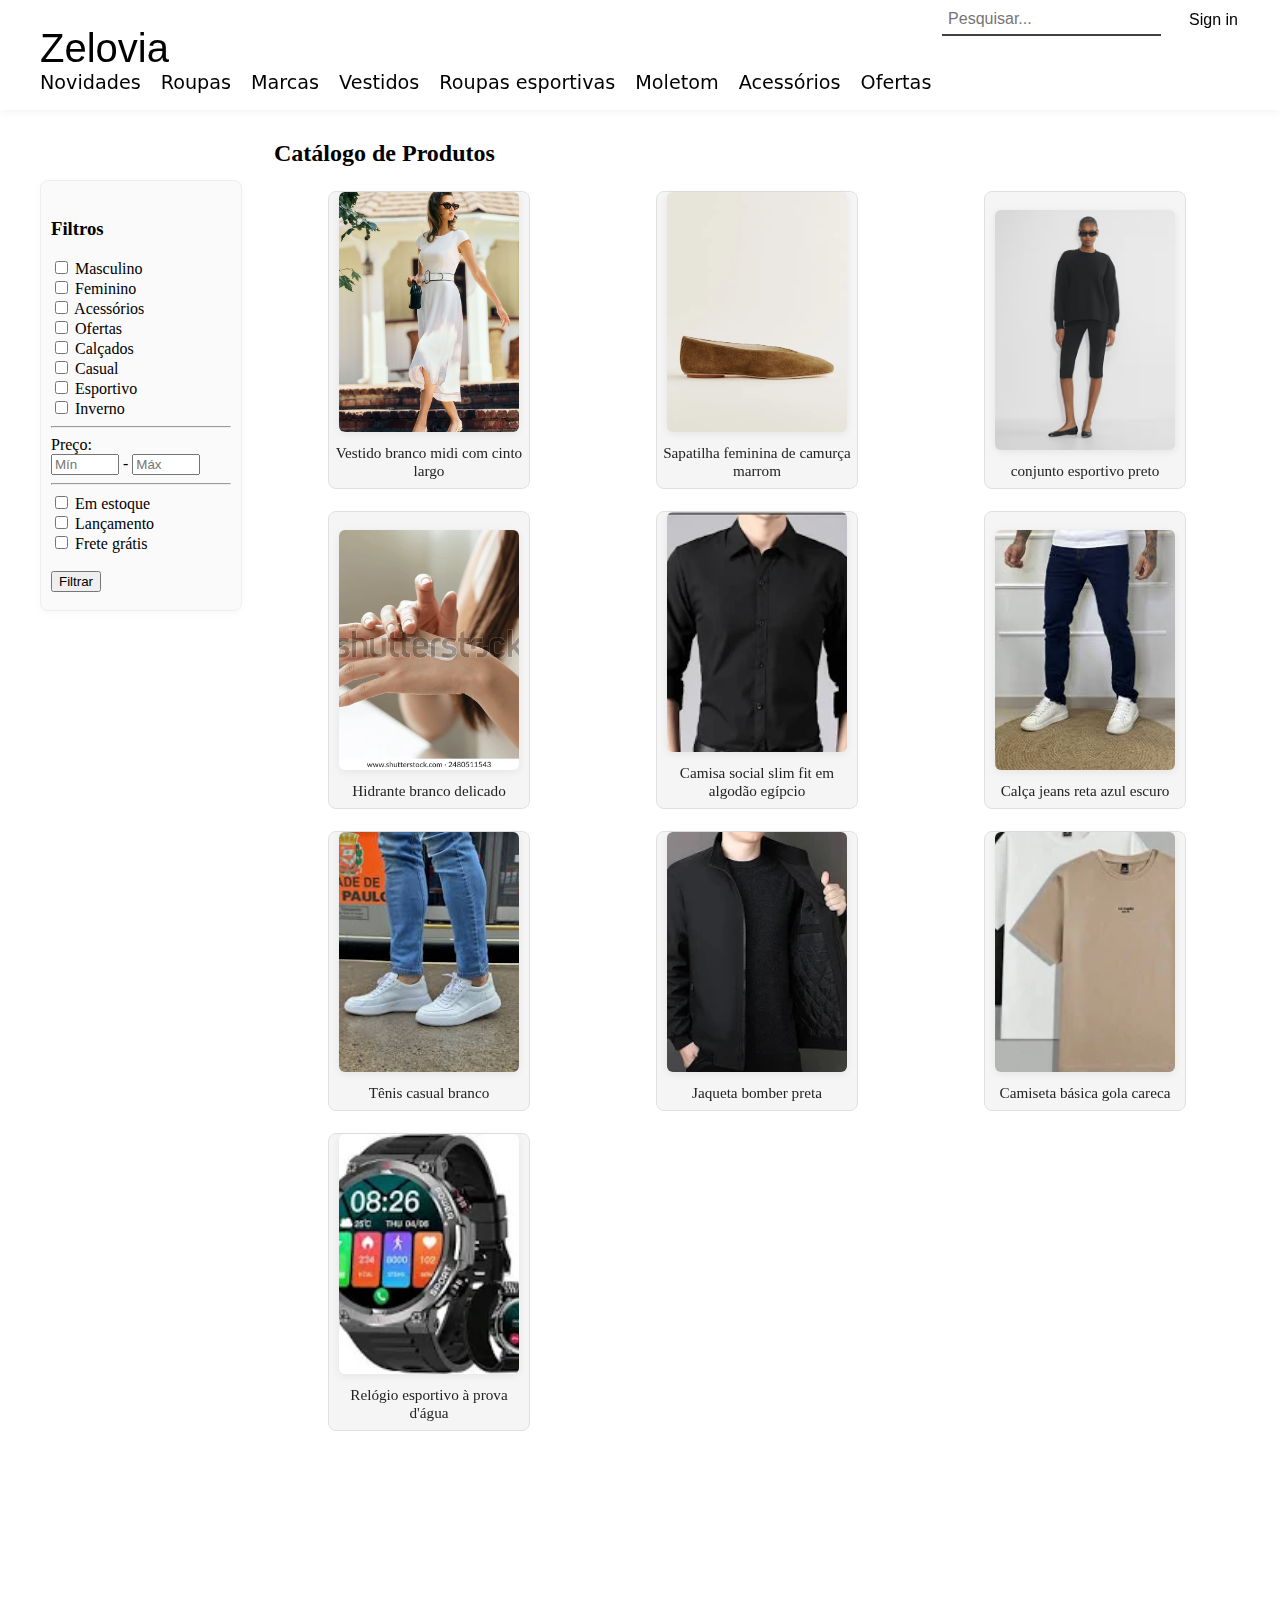
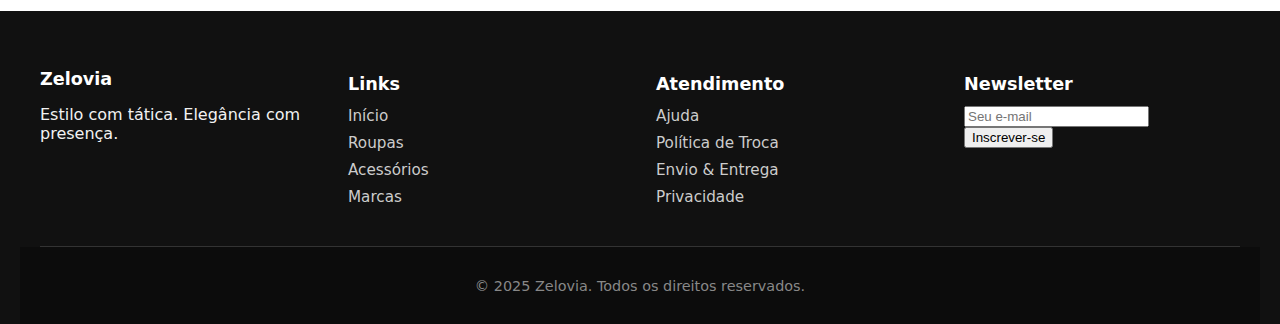
<file: Html/search.html>
<!DOCTYPE html>
<html lang="pt-br">

<head>
    <meta charset="UTF-8">
    <meta name="viewport" content="width=device-width, initial-scale=1.0">
    <title>Zelovia - Busca de Produtos</title>
    <link rel="stylesheet" href="../css/search.css">
    <script src="../js/search.js"></script>
</head>

<body>
    <nav>
        <div id="search-sign-wrapper" class="search-container">
            <input type="text" id="search-bar" placeholder="Pesquisar...">
            <button class="search-container-signin" onclick="window.location.href='signin.html'">Sign in</button>
        </div>

        <div class="nav-content">
            <a id="title" href="../index.html">Zelovia</a>
            <ul class="nav-ul">
                <ul class="nav-ul">
                    <li class="nav-ul-li"><a href="new.html">Novidades</a></li>
                    <li class="nav-ul-li"><a href="clothing.html">Roupas</a></li>
                    <li class="nav-ul-li"><a href="brands.html">Marcas</a></li>
                    <li class="nav-ul-li"><a href="dresses.html">Vestidos</a></li>
                    <li class="nav-ul-li"><a href="activewear.html">Roupas esportivas</a></li>
                    <li class="nav-ul-li"><a href="sweatfleece.html">Moletom</a></li>
                    <li class="nav-ul-li"><a href="acessories.html">Acessórios</a></li>
                    <li class="nav-ul-li"><a href="offers.html">Ofertas</a></li>
                </ul>
            </ul>
        </div>
    </nav>
    <main class="catalogo-main">
        <aside class="catalogo-sidebar">
            <h3>Filtros</h3>
            <form>
                <label><input type="checkbox" name="categoria" value="masculino"> Masculino</label><br>
                <label><input type="checkbox" name="categoria" value="feminino"> Feminino</label><br>
                <label><input type="checkbox" name="categoria" value="acessorios"> Acessórios</label><br>
                <label><input type="checkbox" name="categoria" value="ofertas"> Ofertas</label><br>
                <label><input type="checkbox" name="categoria" value="calçados"> Calçados</label><br>
                <label><input type="checkbox" name="categoria" value="casual"> Casual</label><br>
                <label><input type="checkbox" name="categoria" value="esportivo"> Esportivo</label><br>
                <label><input type="checkbox" name="categoria" value="inverno"> Inverno</label><br>
                <hr>
                <label>Preço:<br>
                    <input type="number" placeholder="Mín" style="width:60px;"> -
                    <input type="number" placeholder="Máx" style="width:60px;">
                </label>
                <hr>
                <label><input type="checkbox" name="disponivel" value="estoque"> Em estoque</label><br>
                <label><input type="checkbox" name="disponivel" value="lancamento"> Lançamento</label><br>
                <label><input type="checkbox" name="disponivel" value="fretegratis"> Frete grátis</label>
                <br><br>
                <button type="submit">Filtrar</button>
            </form>
        </aside>
        <section class="catalogo-conteudo">
            <h2>Catálogo de Produtos</h2>
            <div class="catalogo-grid">
                <div class="catalogo-item">
                    <a href="link1.html">
                        <img src="../img/Linen.jpg" alt="Vestido branco midi com cinto largo, ideal para looks elegantes e sofisticados de verão.">
                        <div class="catalogo-info">
                            Vestido branco midi com cinto largo
                        </div>
                    </a>
                </div>
                <div class="catalogo-item">
                    <a href="link2.html">
                        <img src="../img/1316559.1.webp" alt="Sapatilha feminina de camurça marrom, estilo clássico e minimalista, com solado raso e bico fino.">
                        <div class="catalogo-info">
                            Sapatilha feminina de camurça marrom
                        </div>
                    </a>
                </div>
                <div class="catalogo-item">
                    <a href="link3.html">
                        <img src="../img/s25_a03_123231_1274_on_a.avif" alt="Mulher usando conjunto esportivo preto com blusa oversized e bermuda ciclista, combinando com sapatilhas pretas e óculos escuros.">
                        <div class="catalogo-info">
                            conjunto esportivo preto
                        </div>
                    </a>
                </div>
                <div class="catalogo-item">
                    <a href="link4.html">
                        <img src="../img/health-skin-care-beauty-smile-600w-2480511543.webp" alt="Mãos femininas aplicando hidratante branco sobre a pele, em ambiente iluminado e suave.">
                        <div class="catalogo-info">
                            Hidrante branco delicado
                        </div>
                    </a>
                </div>
                <div class="catalogo-item">
                    <a href="produto1.html">
                        <img src="../img/shopping.webp" alt="Camisa social slim fit em algodão egípcio, ideal para ocasiões formais e looks modernos.">
                        <div class="catalogo-info">
                            Camisa social slim fit em algodão egípcio
                        </div>
                    </a>
                </div>
                <div class="catalogo-item">
                    <a href="produto2.html">
                        <img src="../img/transferir.jpeg" alt="Calça jeans reta azul escuro, confortável e versátil para o dia a dia.">
                        <div class="catalogo-info">
                            Calça jeans reta azul escuro
                        </div>
                    </a>
                </div>
                <div class="catalogo-item">
                    <a href="produto3.html">
                        <img src="../img/transferir (1).jpeg" alt="Tênis casual branco, design minimalista e fácil de combinar com qualquer look.">
                        <div class="catalogo-info">
                            Tênis casual branco
                        </div>
                    </a>
                </div>
                <div class="catalogo-item">
                    <a href="produto4.html">
                        <img src="../img/transferir.webp" alt="Jaqueta bomber preta, perfeita para meia estação e looks urbanos.">
                        <div class="catalogo-info">
                            Jaqueta bomber preta
                        </div>
                    </a>
                </div>
                <div class="catalogo-item">
                    <a href="produto5.html">
                        <img src="../img/shopping (1).webp" alt="Camiseta básica gola careca, 100% algodão, disponível em várias cores.">
                        <div class="catalogo-info">
                            Camiseta básica gola careca
                        </div>
                    </a>
                </div>
                <div class="catalogo-item">
                    <a href="produto6.html">
                        <img src="../img/shopping (2).webp" alt="Relógio esportivo à prova d'água, resistente e estiloso para o dia a dia.">
                        <div class="catalogo-info">
                            Relógio esportivo à prova d'água
                        </div>
                    </a>
                </div>
            </div>
        </section>
    </main>

    <!-- As bolas de carregamento ficam aqui, centralizadas e separadas do catálogo e do footer -->
    <div class="catalogo-loading">
        <div class="loading-balls">
            <span class="loading-ball"></span>
            <span class="loading-ball"></span>
            <span class="loading-ball"></span>
            <span class="loading-ball"></span>
            <span class="loading-ball"></span>
        </div>
        <span class="loading-text">Carregando mais itens...</span>
    </div>

    <footer class="footer">
        <div class="footer-container">
            <div class="footer-section">
                <h3>Zelovia</h3>
                <p>Estilo com tática. Elegância com presença.</p>
            </div>
            <div class="footer-section">
                <h4>Links</h4>
                <ul>
                    <li><a href="../index.html">Início</a></li>
                    <li><a href="clothing.html">Roupas</a></li>
                    <li><a href="acessories.html">Acessórios</a></li>
                    <li><a href="brands.html">Marcas</a></li>
                </ul>
            </div>
            <div class="footer-section">
                <h4>Atendimento</h4>
                <ul>
                    <li><a href="#">Ajuda</a></li>
                    <li><a href="#">Política de Troca</a></li>
                    <li><a href="#">Envio & Entrega</a></li>
                    <li><a href="#">Privacidade</a></li>
                </ul>
            </div>
            <div class="footer-section">
                <h4>Newsletter</h4>
                <form id="newsletter-form">
                    <input type="email" id="newsletter-email" placeholder="Seu e-mail" required />
                    <button type="submit">Inscrever-se</button>
                </form>
                <p id="newsletter-msg" class="fade-msg"></p>
            </div>
        </div>
        <div class="footer-bottom">
            <p>&copy; 2025 Zelovia. Todos os direitos reservados.</p>
        </div>
    </footer>
</body>

</html>
</file>
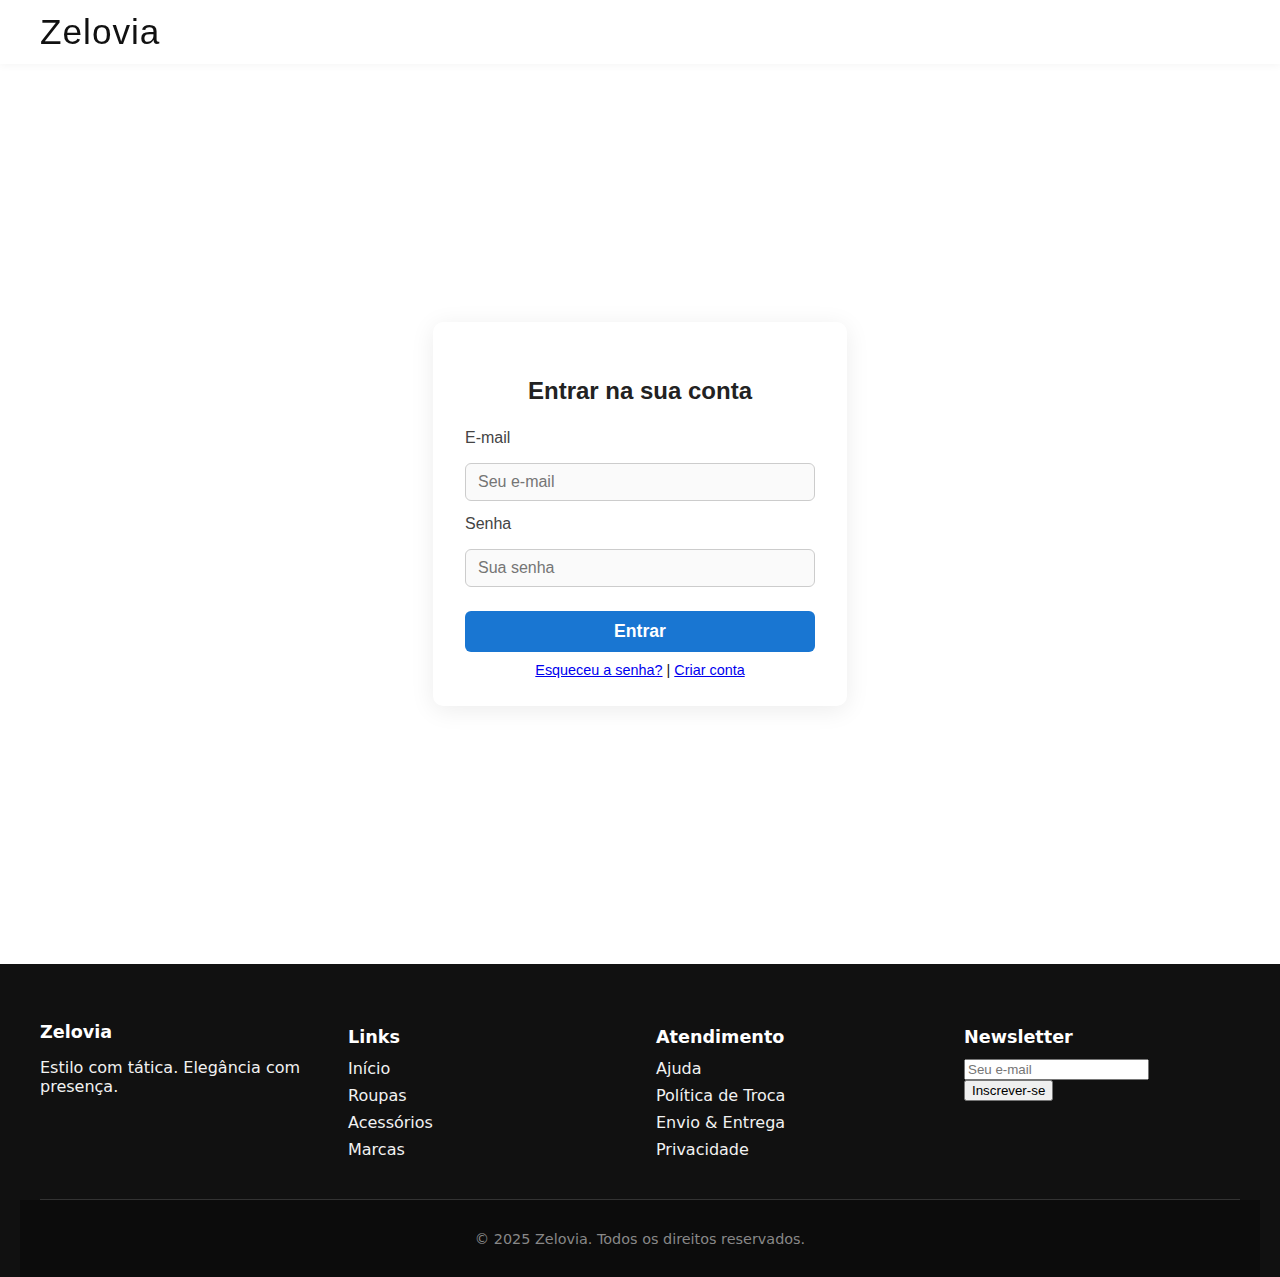
<file: Html/signin.html>
<!DOCTYPE html>
<html lang="pt-br">
<head>
    <meta charset="UTF-8">
    <meta name="viewport" content="width=device-width, initial-scale=1.0">
    <title>Zelovia - Login</title>
    <link rel="stylesheet" href="../css/signin.css">
    <script src="../js/signin.js"></script>
</head>
<body>
    <nav>
        <div class="nav-content">
            <a id="title" href="index.html">Zelovia</a>
        </div>
    </nav>
    <main class="login-main">
        <div class="login-box">
            <h2>Entrar na sua conta</h2>
            <form id="login-form">
                <label for="email">E-mail</label>
                <input type="email" id="email" name="email" required placeholder="Seu e-mail">
                <label for="senha">Senha</label>
                <input type="password" id="senha" name="senha" required placeholder="Sua senha">
                <button type="submit" class="login-btn">Entrar</button>
            </form>
            <div class="login-links">
                <a href="#">Esqueceu a senha?</a> |
                <a href="newacc.html">Criar conta</a>
            </div>
        </div>
    </main>
    <footer class="footer">
        <div class="footer-container">
            <div class="footer-section">
                <h3>Zelovia</h3>
                <p>Estilo com tática. Elegância com presença.</p>
            </div>
            <div class="footer-section">
                <h4>Links</h4>
                <ul>
                    <li><a href="index.html">Início</a></li>
                    <li><a href="clothing.html">Roupas</a></li>
                    <li><a href="acessories.html">Acessórios</a></li>
                    <li><a href="brands.html">Marcas</a></li>
                </ul>
            </div>
            <div class="footer-section">
                <h4>Atendimento</h4>
                <ul>
                    <li><a href="#">Ajuda</a></li>
                    <li><a href="#">Política de Troca</a></li>
                    <li><a href="#">Envio & Entrega</a></li>
                    <li><a href="#">Privacidade</a></li>
                </ul>
            </div>
            <div class="footer-section">
                <h4>Newsletter</h4>
                <form id="newsletter-form">
                    <input type="email" id="newsletter-email" placeholder="Seu e-mail" required />
                    <button type="submit">Inscrever-se</button>
                </form>
                <p id="newsletter-msg" class="fade-msg"></p>
            </div>
        </div>
        <div class="footer-bottom">
            <p>&copy; 2025 Zelovia. Todos os direitos reservados.</p>
        </div>
    </footer>
    
</body>
</html>
</file>
<file: css/index.css>
html,
body {
    margin: 0;
    padding: 0;
    width: 100vw;
    height: auto;
    overflow-x: hidden;
    box-sizing: border-box;
}

#title {
    font-family: russian-sans, sans-serif;
    /* Define a fonte do título */
    padding: 0;
    /* Remove o espaçamento interno */
    margin: 0;
    /* Remove a margem externa */
    font-size: 2.5rem;
    /* Define o tamanho da fonte do título */
    text-decoration: none;
    /* Remove o sublinhado do título */
    color: black;
}

.nav-ul {
    list-style: none;
    /* Remove os marcadores da lista */
    padding: 0;
    /* Remove o espaçamento interno */
    margin: 0;
    /* Remove a margem externa */
    display: flex;
    /* Exibe os itens da lista em linha */
    justify-content: left;
    /* Centraliza os itens horizontalmente */
    gap: 20px;
    /* Espaçamento entre os itens da lista */
    font-family: system-ui, -apple-system, BlinkMacSystemFont, 'Segoe UI', Roboto, Oxygen, Ubuntu, Cantarell, 'Open Sans', 'Helvetica Neue', sans-serif;
    /* Define a fonte dos itens da lista */
}

.nav-ul-li a {
    text-decoration: none;
    /* Remove o sublinhado dos links */
    color: #000;
    /* Define a cor do texto dos links */
    font-size: 1.2rem;
    /* Define o tamanho da fonte dos links */
}

.nav-ul-li a:hover {
    text-decoration: underline;
    /* Remove o sublinhado dos links */
    color: #000;
    /* Define a cor do texto dos links */
    font-size: 1.2rem;
    /* Define o tamanho da fonte dos links */
}

.search-container {
    display: flex;
    /* Exibe os itens em linha */
    justify-content: flex-end;
    /* Alinha à direita */
    align-items: center;
    /* Centraliza verticalmente */
    margin: -20px 30px 0 0;
    /* Remove o espaço da borda esquerda */
    gap: 16px;
    /* Espaço entre o campo e o botão */
    padding-bottom: 20px;
    /* Ajuste se quiser espaço abaixo */
    background: transparent;
    /* Começa transparente */
    transition: background 0.3s;
}

/* Quando o nav estiver com fundo branco, a search também fica */
nav.nav-scrolled .search-container {
    background: #fff;
}

#search-bar {
    /* Campo de pesquisa */
    padding: 6px;
    font-size: 1rem;
    border: none;
    /* Remove todas as bordas */
    border-bottom: 2px solid #414141;
    /* Adiciona apenas a borda inferior */
    border-radius: 0;
    /* Remove o arredondamento */
    outline: none;
    /* Remove o contorno ao focar */
}

.search-container-signin {
    border: none;
    /* Remove todas as bordas */
    background: none;
    /* Remove fundo */
    color: #000000;
    /* Cor do texto */
    font-size: 1rem;
    /* Tamanho da fonte */
    cursor: pointer;
    /* Cursor de mãozinha */
    border-radius: 0;
    /* Remove o arredondamento */
    outline: none;
    /* Remove o contorno ao focar */
    margin-top: 0;
    /* Alinha com o campo de pesquisa */
    padding: 6px 12px;
    /* Espaçamento interno */
    transition: color 0.2s;
}

.search-container-signin:hover {
    color: #000;
    /* Destaque ao passar o mouse */
    text-decoration: underline;
    /* Sublinha ao passar o mouse */
}

nav {
    position: fixed;
    /* Fixa o nav no topo da tela */
    top: 0;
    /* Gruda no topo */
    left: 0;
    /* Gruda na esquerda */
    width: 100vw;
    /* Ocupa toda a largura da tela */
    z-index: 1000;
    /* Fica acima dos outros elementos */
    background: transparent;
    /* Começa transparente */
    transition: background 0.3s, box-shadow 0.3s;
    padding: 30px 0 30px 0;
    display: flex;
    flex-direction: column;
    align-items: stretch;
    z-index: 9999;
    /* Garante que o nav fique acima de tudo */
}

nav.nav-scrolled {
    background: #fff;
    /* Fica branco ao rolar */
    box-shadow: 0 2px 8px rgba(0, 0, 0, 0.05);
    /* Sombra suave */
}

.nav-content {
    margin-top: -30px;
    /* Aproxima do topo, mas não sobrepõe a search-container */
    margin-left: 40px;
    /* Distancia da esquerda */
}

.banner {
    width: 100%;
    height: auto;
    display: block;
}

/* Container principal das tendências */
.tendencias {
    display: flex;
    flex-direction: column;
    align-items: center;
    /* Centraliza todo o bloco de tendências */
    width: 100%;
}

/* Agrupa todos os .tendencias-container em uma linha */
.tendencias-row {
    display: flex;
    flex-direction: row;
    gap: 20px;
    margin-top: 10px;
    justify-content: center;
    /* Centraliza horizontalmente as imagens */
    width: 100%;
    /* Garante que ocupe toda a largura disponível */
}

/* Cada box de imagem */
.tendencias-container {
    display: flex;
    flex-direction: column;
    align-items: center;
    position: relative;
    overflow: hidden;
}

/* Imagens do mesmo tamanho */
.tendencias-container img {
    width: 360px;
    height: 480px;
    object-fit: cover;
    border-radius: 0;
    /* Cantos retos */
    box-shadow: 0 2px 8px rgba(0, 0, 0, 0.07);
    background: #f8f8f8;
}


.tendencias-info {
    position: absolute;
    left: 0;
    bottom: 0;
    width: 100%;
    background: rgba(0, 0, 0, 0.7);
    color: #fff;
    padding: 16px 8px 8px 8px;
    font-size: 1rem;
    transform: translateY(100%);
    opacity: 0;
    transition: transform 0.4s cubic-bezier(.4, 0, .2, 1), opacity 0.3s;
    border-radius: 0;
    /* Cantos retos */
    pointer-events: none;
}

.tendencias-container:hover .tendencias-info,
.tendencias-container:focus-within .tendencias-info {
    transform: translateY(0%);
    opacity: 1;
    pointer-events: auto;
}

/* Adicione ao final do arquivo ou após .tendencias-info */
.tendencias-botoes {
    position: absolute;
    left: 0;
    right: 0;
    bottom: 65px; /* 60px + 5px para subir 5 pixels */
    display: flex;
    justify-content: center;
    gap: 12px;
    opacity: 0;
    pointer-events: none;
    transition: opacity 0.3s;
    z-index: 2;
}

.tendencias-container:hover .tendencias-botoes,
.tendencias-container:focus-within .tendencias-botoes {
    opacity: 1;
    pointer-events: auto;
}

.tendencias-botao {
    background: #fff;
    color: #222;
    border: none;
    border-radius: 4px;
    padding: 8px 18px;
    font-size: 1rem;
    font-weight: 500;
    cursor: pointer;
    box-shadow: 0 2px 8px rgba(0,0,0,0.08);
    transition: background 0.2s, color 0.2s;
}

.tendencias-botao:hover {
    background: #222;
    color: #fff;
}

.tendencias-botao:first-child:hover {
    background: #1ec773;
    color: #fff;
}

.tendencias-botao:last-child:hover {
    background: #1976d2;
    color: #fff;
}

.video-wrapper {
    position: relative;
    width: 100vw;
    height: 100vh;
    max-width: 100vw;
    max-height: 100vh;
    margin: 0;
    border-radius: 0;
    overflow: hidden;
}

.video-wrapper video {
    width: 100vw;
    height: 100vh;
    object-fit: cover;
    /* Preenche a tela cortando se necessário */
    display: block;
    border-radius: 0;
}

.video-overlay {
    position: absolute;
    top: 0;
    left: 0;
    right: 0;
    bottom: 0;
    width: 100%;
    height: 100%;
    z-index: 2;
    cursor: pointer;
    text-indent: -9999px;
    border-radius: 0;
    /* Cantos retos no vídeo */
}

.video-texto {
    width: 100%;
    max-width: 700px;
    margin: 0 auto 32px auto;
    text-align: center;
    background: none;
    /* Remove a caixa */
    color: #000000;
    border-radius: 0;
    padding: 0;
    box-shadow: none;
    font-family: system-ui, -apple-system, BlinkMacSystemFont, 'Segoe UI', Roboto, Oxygen, Ubuntu, Cantarell, 'Open Sans', 'Helvetica Neue', sans-serif;
    font-style: italic;
}

.video-texto h2 {
    margin: 0 0 10px 0;
    font-size: 2.4rem;
    letter-spacing: 2px;
    font-weight: 700;
    color: #000000;
    text-shadow: 0 2px 8px rgba(0, 0, 0, 0.25);
    /* Sombra leve para destacar no vídeo */
    font-family: russian-sans, sans-serif;
    ;
}

.video-texto p {
    margin: 0;
    font-size: 1.2rem;
    font-weight: 400;
    letter-spacing: 1px;
    color: #000000;
    text-shadow: 0 1px 6px rgba(0, 0, 0, 0.18);
    /* Sombra leve para leitura */
}

nav:hover {
    background: #fff;
    box-shadow: 0 2px 8px rgba(0, 0, 0, 0.05);
    /* Opcional: sombra igual ao nav-scrolled */
    transition: background 0.3s, box-shadow 0.3s;
}

/* Se quiser que a barra de busca também fique branca ao passar o mouse no nav */
nav:hover .search-container {
    background: #fff;
}
.tendencias-masculinas-texto {
    text-align: center;
    color: #000000;
    font-style: italic;
    font-family: system-ui, -apple-system, BlinkMacSystemFont, 'Segoe UI', Roboto, Oxygen, Ubuntu, Cantarell, 'Open Sans', 'Helvetica Neue', sans-serif;
}


.fade-msg {
    opacity: 0;
    transition: opacity 0.6s ease-in-out;
    font-size: 0.9rem;
    color: #66ffcc;
    margin-top: 8px;
}

.footer {
  background: #111;
  color: #f2f2f2;
  padding: 40px 20px 0 20px;
  font-family: system-ui, sans-serif;
}

.footer-container {
  display: flex;
  flex-wrap: wrap;
  justify-content: space-between;
  gap: 32px;
  max-width: 1200px;
  margin: auto;
  padding-bottom: 32px;
  border-bottom: 1px solid #333;
}

.footer-section {
  flex: 1 1 200px;
}

.footer-section h3,
.footer-section h4 {
  margin-bottom: 12px;
  font-size: 1.1rem;
  color: #fff;
}

.footer-section ul {
  list-style: none;
  padding: 0;
  margin: 0;
}

.footer-section ul li {
  margin-bottom: 8px;
}

.footer-section ul li a {
  text-decoration: none;
  color: #ccc;
  font-size: 0.95rem;
  transition: color 0.2s;
}

.footer-section ul li a:hover {
  color: #fff;
}

.footer-bottom {
  text-align: center;
  padding: 16px 0;
  font-size: 0.9rem;
  background: #0c0c0c;
  color: #888;
}
</file>
<file: css/offers.css>
html,
body {
    margin: 0;
    padding: 0;
    width: 100vw;
    height: auto;
    overflow-x: hidden;
    box-sizing: border-box;
}

#title {
    font-family: russian-sans, sans-serif;
    /* Define a fonte do título */
    padding: 0;
    /* Remove o espaçamento interno */
    margin: 0;
    /* Remove a margem externa */
    font-size: 2.5rem;
    /* Define o tamanho da fonte do título */
    text-decoration: none;
    /* Remove o sublinhado do título */
    color: black;
}

.nav-ul {
    list-style: none;
    /* Remove os marcadores da lista */
    padding: 0;
    /* Remove o espaçamento interno */
    margin: 0;
    /* Remove a margem externa */
    display: flex;
    /* Exibe os itens da lista em linha */
    justify-content: left;
    /* Centraliza os itens horizontalmente */
    gap: 20px;
    /* Espaçamento entre os itens da lista */
    font-family: system-ui, -apple-system, BlinkMacSystemFont, 'Segoe UI', Roboto, Oxygen, Ubuntu, Cantarell, 'Open Sans', 'Helvetica Neue', sans-serif;
    /* Define a fonte dos itens da lista */
}

.nav-ul-li a {
    text-decoration: none;
    /* Remove o sublinhado dos links */
    color: #000;
    /* Define a cor do texto dos links */
    font-size: 1.2rem;
    /* Define o tamanho da fonte dos links */
}

.nav-ul-li a:hover {
    text-decoration: underline;
    /* Remove o sublinhado dos links */
    color: #000;
    /* Define a cor do texto dos links */
    font-size: 1.2rem;
    /* Define o tamanho da fonte dos links */
}

.search-container {
    display: flex;
    /* Exibe os itens em linha */
    justify-content: flex-end;
    /* Alinha à direita */
    align-items: center;
    /* Centraliza verticalmente */
    margin: -20px 30px 0 0;
    /* Remove o espaço da borda esquerda */
    gap: 16px;
    /* Espaço entre o campo e o botão */
    padding-bottom: 20px;
    /* Ajuste se quiser espaço abaixo */
    background: transparent;
    /* Começa transparente */
    transition: background 0.3s;
}

/* Quando o nav estiver com fundo branco, a search também fica */
nav.nav-scrolled .search-container {
    background: #fff;
}

#search-bar {
    /* Campo de pesquisa */
    padding: 6px;
    font-size: 1rem;
    border: none;
    /* Remove todas as bordas */
    border-bottom: 2px solid #414141;
    /* Adiciona apenas a borda inferior */
    border-radius: 0;
    /* Remove o arredondamento */
    outline: none;
    /* Remove o contorno ao focar */
}

.search-container-signin {
    border: none;
    /* Remove todas as bordas */
    background: none;
    /* Remove fundo */
    color: #000000;
    /* Cor do texto */
    font-size: 1rem;
    /* Tamanho da fonte */
    cursor: pointer;
    /* Cursor de mãozinha */
    border-radius: 0;
    /* Remove o arredondamento */
    outline: none;
    /* Remove o contorno ao focar */
    margin-top: 0;
    /* Alinha com o campo de pesquisa */
    padding: 6px 12px;
    /* Espaçamento interno */
    transition: color 0.2s;
}

.search-container-signin:hover {
    color: #000;
    /* Destaque ao passar o mouse */
    text-decoration: underline;
    /* Sublinha ao passar o mouse */
}

nav {
    position: fixed;
    /* Fixa o nav no topo da tela */
    top: 0;
    /* Gruda no topo */
    left: 0;
    /* Gruda na esquerda */
    width: 100vw;
    /* Ocupa toda a largura da tela */
    z-index: 1000;
    /* Fica acima dos outros elementos */
    background: transparent;
    /* Começa transparente */
    transition: background 0.3s, box-shadow 0.3s;
    padding: 30px 0 30px 0;
    display: flex;
    flex-direction: column;
    align-items: stretch;
    z-index: 9999;
    /* Garante que o nav fique acima de tudo */
}

nav.nav-scrolled {
    background: #fff;
    /* Fica branco ao rolar */
    box-shadow: 0 2px 8px rgba(0, 0, 0, 0.05);
    /* Sombra suave */
}

.nav-content {
    margin-top: -30px;
    /* Aproxima do topo, mas não sobrepõe a search-container */
    margin-left: 40px;
    /* Distancia da esquerda */
}

.banner {
    width: 100%;
    height: auto;
    display: block;
}

.ofertas-header {
    text-align: center;
    margin: 60px auto 40px auto;
    max-width: 720px;
    padding: 0 20px;
    font-family:russian-sans, sans-serif;
    color: #111;
}

.ofertas-header-h2 {
    font-size: 2.4rem;
    font-weight: 700;
    margin-bottom: 12px;
    color: #000;
    letter-spacing: 1px;
    text-transform: uppercase;
    font-family:russian-sans, sans-serif;
}
.ofertas-header-p {
    font-family: system-ui, -apple-system, BlinkMacSystemFont, 'Segoe UI', Roboto, Oxygen, Ubuntu, Cantarell, 'Open Sans', 'Helvetica Neue', sans-serif;
}

.ofertas-header p {
    font-size: 1.1rem;
    color: #444;
    font-weight: 400;
}

.ofertas-header strong {
    color: #c00;
    font-weight: 600;
}

/* Container principal das tendências */
.tendencias {
    display: flex;
    flex-direction: column;
    align-items: center;
    /* Centraliza todo o bloco de tendências */
    width: 100%;
}

/* Agrupa todos os .tendencias-container em uma linha */
.tendencias-row {
    display: flex;
    flex-direction: row;
    gap: 20px;
    margin-top: 10px;
    justify-content: center;
    /* Centraliza horizontalmente as imagens */
    width: 100%;
    /* Garante que ocupe toda a largura disponível */
    margin-bottom: 64px;
}

/* Cada box de imagem */
.tendencias-container {
    display: flex;
    flex-direction: column;
    align-items: center;
    position: relative;
    overflow: hidden;
}

/* Imagens do mesmo tamanho */
.tendencias-container img {
    width: 360px;
    height: 480px;
    object-fit: cover;
    border-radius: 0;
    /* Cantos retos */
    box-shadow: 0 2px 8px rgba(0, 0, 0, 0.07);
    background: #f8f8f8;
}

.tendencias-info {
    position: absolute;
    left: 0;
    bottom: 0;
    width: 100%;
    background: rgba(0, 0, 0, 0.7);
    color: #fff;
    padding: 16px 8px 8px 8px;
    font-size: 1rem;
    transform: translateY(100%);
    opacity: 0;
    transition: transform 0.4s cubic-bezier(.4, 0, .2, 1), opacity 0.3s;
    border-radius: 0;
    /* Cantos retos */
    pointer-events: none;
}

.tendencias-container:hover .tendencias-info,
.tendencias-container:focus-within .tendencias-info {
    transform: translateY(0%);
    opacity: 1;
    pointer-events: auto;
}

/* Adicione ao final do arquivo ou após .tendencias-info */
.tendencias-botoes {
    position: absolute;
    left: 0;
    right: 0;
    bottom: 65px;
    /* 60px + 5px para subir 5 pixels */
    display: flex;
    justify-content: center;
    gap: 12px;
    opacity: 0;
    pointer-events: none;
    transition: opacity 0.3s;
    z-index: 2;
}

.tendencias-container:hover .tendencias-botoes,
.tendencias-container:focus-within .tendencias-botoes {
    opacity: 1;
    pointer-events: auto;
}

.tendencias-botao {
    background: #fff;
    color: #222;
    border: none;
    border-radius: 4px;
    padding: 8px 18px;
    font-size: 1rem;
    font-weight: 500;
    cursor: pointer;
    box-shadow: 0 2px 8px rgba(0, 0, 0, 0.08);
    transition: background 0.2s, color 0.2s;
}

.tendencias-botao:hover {
    background: #222;
    color: #fff;
}

.tendencias-botao:first-child:hover {
    background: #1ec773;
    color: #fff;
}

.tendencias-botao:last-child:hover {
    background: #1976d2;
    color: #fff;
}

.video-wrapper {
    position: relative;
    width: 100vw;
    height: 100vh;
    max-width: 100vw;
    max-height: 100vh;
    margin: 0;
    border-radius: 0;
    overflow: hidden;
}

.video-wrapper video {
    width: 100vw;
    height: 100vh;
    object-fit: cover;
    /* Preenche a tela cortando se necessário */
    display: block;
    border-radius: 0;
}

.video-overlay {
    position: absolute;
    top: 0;
    left: 0;
    right: 0;
    bottom: 0;
    width: 100%;
    height: 100%;
    z-index: 2;
    cursor: pointer;
    text-indent: -9999px;
    border-radius: 0;
    /* Cantos retos no vídeo */
}

.video-texto {
    width: 100%;
    max-width: 700px;
    margin: 0 auto 32px auto;
    text-align: center;
    background: none;
    /* Remove a caixa */
    color: #000000;
    border-radius: 0;
    padding: 0;
    box-shadow: none;
    font-family: system-ui, -apple-system, BlinkMacSystemFont, 'Segoe UI', Roboto, Oxygen, Ubuntu, Cantarell, 'Open Sans', 'Helvetica Neue', sans-serif;
    font-style: italic;
}

.video-texto h2 {
    margin: 0 0 10px 0;
    font-size: 2.4rem;
    letter-spacing: 2px;
    font-weight: 700;
    color: #000000;
    text-shadow: 0 2px 8px rgba(0, 0, 0, 0.25);
    /* Sombra leve para destacar no vídeo */
    font-family: russian-sans, sans-serif;
    ;
}

.video-texto p {
    margin: 0;
    font-size: 1.2rem;
    font-weight: 400;
    letter-spacing: 1px;
    color: #000000;
    text-shadow: 0 1px 6px rgba(0, 0, 0, 0.18);
    /* Sombra leve para leitura */
}

nav:hover {
    background: #fff;
    box-shadow: 0 2px 8px rgba(0, 0, 0, 0.05);
    /* Opcional: sombra igual ao nav-scrolled */
    transition: background 0.3s, box-shadow 0.3s;
}

/* Se quiser que a barra de busca também fique branca ao passar o mouse no nav */
nav:hover .search-container {
    background: #fff;
}

.tendencias-masculinas-texto {
    text-align: center;
    color: #000000;
    font-style: italic;
    font-family: system-ui, -apple-system, BlinkMacSystemFont, 'Segoe UI', Roboto, Oxygen, Ubuntu, Cantarell, 'Open Sans', 'Helvetica Neue', sans-serif;
}


.fade-msg {
    opacity: 0;
    transition: opacity 0.6s ease-in-out;
    font-size: 0.9rem;
    color: #66ffcc;
    margin-top: 8px;
}

.footer {
    background: #111;
    color: #f2f2f2;
    padding: 40px 20px 0 20px;
    font-family: system-ui, sans-serif;
}

.footer-container {
    display: flex;
    flex-wrap: wrap;
    justify-content: space-between;
    gap: 32px;
    max-width: 1200px;
    margin: auto;
    padding-bottom: 32px;
    border-bottom: 1px solid #333;
}

.footer-section {
    flex: 1 1 200px;
}

.footer-section h3,
.footer-section h4 {
    margin-bottom: 12px;
    font-size: 1.1rem;
    color: #fff;
}

.footer-section ul {
    list-style: none;
    padding: 0;
    margin: 0;
}

.footer-section ul li {
    margin-bottom: 8px;
}

.footer-section ul li a {
    text-decoration: none;
    color: #ccc;
    font-size: 0.95rem;
    transition: color 0.2s;
}

.footer-section ul li a:hover {
    color: #fff;
}

.footer-bottom {
    text-align: center;
    padding: 16px 0;
    font-size: 0.9rem;
    background: #0c0c0c;
    color: #888;
}

/* Espaçamento extra do grid para o footer */
.tendencias-row {
    margin-bottom: 64px;
}

/* Botão de promoção sobreposto à imagem, subindo para cima do texto */
.btn-promocao {
    position: absolute;
    left: 50%;
    top: 360px;
    /* Ajuste aqui para subir ou descer o botão sobre a imagem */
    transform: translateX(-50%);
    width: 80%;
    padding: 12px 0;
    background: #222;
    color: #fff;
    border: none;
    border-radius: 7px;
    font-size: 1rem;
    font-weight: 500;
    cursor: pointer;
    transition: background 0.18s, color 0.18s;
    box-shadow: 0 2px 8px rgba(34, 139, 34, 0.04);
    z-index: 2;
    margin: 0;
    /* Remove margin-top/margin-bottom para não afetar o posicionamento absoluto */
    display: block;
}

.btn-promocao:hover,
.btn-promocao:focus {
    background: #1ec96b;
    color: #fff;
}

.promo-detalhe {
    background: #fff;
    border-radius: 12px;
    box-shadow: 0 2px 16px rgba(0,0,0,0.07);
    max-width: 540px;
    margin: 48px auto 32px auto;
    padding: 32px 24px 24px 24px;
    display: flex;
    flex-direction: column;
    align-items: center;
    gap: 12px;
}

.promo-detalhe h3 {
    font-size: 1.3rem;
    margin-bottom: 8px;
    color: #222;
}

.promo-img {
    width: 180px;
    height: 220px;
    object-fit: cover;
    border-radius: 8px;
    margin-bottom: 10px;
}

.promo-preco {
    margin: 10px 0 16px 0;
    font-size: 1.1rem;
    display: flex;
    gap: 18px;
    align-items: center;
}

.promo-antigo {
    text-decoration: line-through;
    color: #888;
}

.promo-novo {
    color: #1ec96b;
    font-weight: bold;
    font-size: 1.2rem;
}

.promo-form {
    width: 100%;
    display: flex;
    gap: 10px;
    margin-top: 8px;
}

.promo-form input[type="text"] {
    flex: 1;
    padding: 12px;
    border: 1px solid #bbb;
    border-radius: 6px;
    font-size: 1rem;
    background: #fafafa;
}

.btn-comprar {
    padding: 12px 18px;
    background: #1976d2;
    color: #fff;
    border: none;
    border-radius: 6px;
    font-size: 1rem;
    font-weight: 600;
    cursor: pointer;
    transition: background 0.18s;
}

.btn-comprar:hover {
    background: #1251a3;
}

.btn-comprar-direto {
    width: 100%;
    margin-top: 10px;
    padding: 12px 0;
    background: #1ec96b;
    color: #fff;
    border: none;
    border-radius: 6px;
    font-size: 1rem;
    font-weight: 600;
    cursor: pointer;
    transition: background 0.18s;
}

.btn-comprar-direto:hover {
    background: #1976d2;
}

.promo-divider {
    width: 100%;
    display: flex;
    justify-content: center;
    align-items: center;
    margin: 48px 0 32px 0;
}

.promo-video {
    width: 100%;
    max-width: 600px;
    border-radius: 12px;
    box-shadow: 0 2px 16px rgba(0,0,0,0.07);
}

.promo-divider-retangulo {
    width: 100vw;
    min-width: 100vw;
    max-width: 100vw;
    height: 48px;
    margin: 56px 0 40px 0;
    background: linear-gradient(90deg, #eaeaea 0%, #d1e7dd 100%);
    border-radius: 0;
    box-shadow: 0 2px 16px rgba(0,0,0,0.04);
    display: flex;
    align-items: center;
    justify-content: center;
    position: relative;
    left: 50%;
    right: 50%;
    transform: translateX(-50%);
}
</file>
<file: css/search.css>
html,
body {
    margin: 0;
    padding: 0;
    width: 100vw;
    height: auto;
    overflow-x: hidden;
    box-sizing: border-box;
}

body {
    padding-top: 80px; /* espaço para o nav fixo */
}

#title {
    font-family: russian-sans, sans-serif;
    /* Define a fonte do título */
    padding: 0;
    /* Remove o espaçamento interno */
    margin: 0;
    /* Remove a margem externa */
    font-size: 2.5rem;
    /* Define o tamanho da fonte do título */
    text-decoration: none;
    /* Remove o sublinhado do título */
    color: black;
}

.nav-ul {
    list-style: none;
    /* Remove os marcadores da lista */
    padding: 0;
    /* Remove o espaçamento interno */
    margin: 0;
    /* Remove a margem externa */
    display: flex;
    /* Exibe os itens da lista em linha */
    justify-content: left;
    /* Centraliza os itens horizontalmente */
    gap: 20px;
    /* Espaçamento entre os itens da lista */
    font-family: system-ui, -apple-system, BlinkMacSystemFont, 'Segoe UI', Roboto, Oxygen, Ubuntu, Cantarell, 'Open Sans', 'Helvetica Neue', sans-serif;
    /* Define a fonte dos itens da lista */
}

.nav-ul-li a {
    text-decoration: none;
    /* Remove o sublinhado dos links */
    color: #000;
    /* Define a cor do texto dos links */
    font-size: 1.2rem;
    /* Define o tamanho da fonte dos links */
}

.nav-ul-li a:hover {
    text-decoration: underline;
    /* Remove o sublinhado dos links */
    color: #000;
    /* Define a cor do texto dos links */
    font-size: 1.2rem;
    /* Define o tamanho da fonte dos links */
}

.search-container {
    display: flex;
    /* Exibe os itens em linha */
    justify-content: flex-end;
    /* Alinha à direita */
    align-items: center;
    /* Centraliza verticalmente */
    margin: -20px 30px 0 0;
    /* Remove o espaço da borda esquerda */
    gap: 16px;
    /* Espaço entre o campo e o botão */
    padding-bottom: 20px;
    /* Ajuste se quiser espaço abaixo */
    background: transparent;
    /* Começa transparente */
    transition: background 0.3s;
}

/* Quando o nav estiver com fundo branco, a search também fica */
nav.nav-scrolled .search-container {
    background: #fff;
}

#search-bar {
    /* Campo de pesquisa */
    padding: 6px;
    font-size: 1rem;
    border: none;
    /* Remove todas as bordas */
    border-bottom: 2px solid #414141;
    /* Adiciona apenas a borda inferior */
    border-radius: 0;
    /* Remove o arredondamento */
    outline: none;
    /* Remove o contorno ao focar */
}

.search-container-signin {
    border: none;
    /* Remove todas as bordas */
    background: none;
    /* Remove fundo */
    color: #000000;
    /* Cor do texto */
    font-size: 1rem;
    /* Tamanho da fonte */
    cursor: pointer;
    /* Cursor de mãozinha */
    border-radius: 0;
    /* Remove o arredondamento */
    outline: none;
    /* Remove o contorno ao focar */
    margin-top: 0;
    /* Alinha com o campo de pesquisa */
    padding: 6px 12px;
    /* Espaçamento interno */
    transition: color 0.2s;
}

.search-container-signin:hover {
    color: #000;
    /* Destaque ao passar o mouse */
    text-decoration: underline;
    /* Sublinha ao passar o mouse */
}

nav {
    position: fixed;
    /* Fixa o nav no topo da tela */
    top: 0;
    /* Gruda no topo */
    left: 0;
    /* Gruda na esquerda */
    width: 100vw;
    /* Ocupa toda a largura da tela */
    background: #fff;
    /* Fica branco ao rolar */
    z-index: 1000;
    /* Fica acima dos outros elementos */
    box-shadow: 0 2px 8px rgba(0,0,0,0.05);
    /* Sombra suave */
    padding: 24px 0 16px 0;
    display: flex;
    flex-direction: column;
    align-items: stretch;
    z-index: 9999;
    /* Garante que o nav fique acima de tudo */
}

nav.nav-scrolled {
    background: #fff;
    /* Fica branco ao rolar */
    box-shadow: 0 2px 8px rgba(0, 0, 0, 0.05);
    /* Sombra suave */
}

.nav-content {
    margin-top: -30px;
    /* Aproxima do topo, mas não sobrepõe a search-container */
    margin-left: 40px;
    /* Distancia da esquerda */
}
nav:hover {
    background: #fff;
    box-shadow: 0 2px 8px rgba(0, 0, 0, 0.05);
    /* Opcional: sombra igual ao nav-scrolled */
    transition: background 0.3s, box-shadow 0.3s;
}

/* Se quiser que a barra de busca também fique branca ao passar o mouse no nav */
nav:hover .search-container {
    background: #fff;
}


.fade-msg {
    opacity: 0;
    transition: opacity 0.6s ease-in-out;
    font-size: 0.9rem;
    color: #66ffcc;
    margin-top: 8px;
}

.footer {
  background: #111;
  color: #f2f2f2;
  padding: 40px 20px 0 20px;
  font-family: system-ui, sans-serif;
}

.footer-container {
  display: flex;
  flex-wrap: wrap;
  justify-content: space-between;
  gap: 32px;
  max-width: 1200px;
  margin: auto;
  padding-bottom: 32px;
  border-bottom: 1px solid #333;
}

.footer-section {
  flex: 1 1 200px;
}

.footer-section h3,
.footer-section h4 {
  margin-bottom: 12px;
  font-size: 1.1rem;
  color: #fff;
}

.footer-section ul {
  list-style: none;
  padding: 0;
  margin: 0;
}

.footer-section ul li {
  margin-bottom: 8px;
}

.footer-section ul li a {
  text-decoration: none;
  color: #ccc;
  font-size: 0.95rem;
  transition: color 0.2s;
}

.footer-section ul li a:hover {
  color: #fff;
}

.footer-bottom {
  text-align: center;
  padding: 16px 0;
  font-size: 0.9rem;
  background: #0c0c0c;
  color: #888;
}

.catalogo-main {
    display: flex;
    align-items: flex-start;
    max-width: 1200px;
    margin: 0 auto;
    padding: 40px 0 0 0;
    min-height: 70vh;
    gap: 32px;
}

.catalogo-sidebar {
    position: sticky;
    top: 100px;
    width: 180px; /* menor */
    min-height: 300px;
    background: #fafafa;
    border: 1px solid #eee;
    border-radius: 8px;
    padding: 18px 10px;
    font-size: 1rem;
    flex-shrink: 0;
    box-shadow: 0 2px 8px rgba(0,0,0,0.03);
    margin-left: 0; /* bem à esquerda */
}

.catalogo-conteudo {
    flex: 1;
    min-width: 0;
    margin-bottom: 48px; /* Espaço extra antes do footer */
}

.catalogo-grid {
    display: grid;
    grid-template-columns: repeat(3, 1fr);
    gap: 22px 18px;
    margin-top: 24px;
    justify-items: center;
}

.catalogo-item img {
    width: 180px;
    height: 240px;
    object-fit: cover;
    border-radius: 6px;
    box-shadow: 0 2px 8px rgba(0,0,0,0.07);
    background: #f8f8f8;
    display: block;
    margin: 0 auto;
}

.catalogo-item {
    background: #f5f5f5;
    border: 1px solid #e0e0e0;
    border-radius: 8px;
    min-height: 110px;
    display: flex;
    flex-direction: column;
    align-items: center;
    justify-content: flex-end;
    transition:
        box-shadow 0.15s cubic-bezier(.4,0,.2,1),
        transform 0.12s cubic-bezier(.4,0,.2,1);
    width: 200px;
    position: relative;
    will-change: transform;    /* Adicione estas duas linhas para permitir JS controlar o transform */
    pointer-events: auto;
}

/* Mantém o efeito de destaque ao passar o mouse */
.catalogo-item.hover-effect {
    box-shadow: 0 8px 32px rgba(0,0,0,0.18);
    z-index: 2;
}

.catalogo-item a {
    text-decoration: none;
}

.catalogo-info {
    color: #222;
    font-size: 0.95rem;
    text-align: center;
    padding: 12px 6px 8px 6px;
}

.catalogo-loading {
    display: flex;
    flex-direction: column;
    align-items: center;
    justify-content: center;
    margin: 40px 0 32px 0;
    min-height: 60px;
}

.loading-balls {
    display: flex;
    gap: 12px;
    margin-bottom: 8px;
}

.loading-ball {
    width: 16px;
    height: 16px;
    border-radius: 50%;
    background: #222;
    opacity: 0.3;
    animation: loading-balls-anim 1.2s infinite;
}

.loading-ball:nth-child(2) { animation-delay: 0.2s; }
.loading-ball:nth-child(3) { animation-delay: 0.4s; }
.loading-ball:nth-child(4) { animation-delay: 0.6s; }
.loading-ball:nth-child(5) { animation-delay: 0.8s; }

@keyframes loading-balls-anim {
    0%, 100% { opacity: 0.3; }
    50% { opacity: 1; }
}

.loading-text {
    color: #444;
    font-size: 1rem;
    font-family: system-ui, sans-serif;
    opacity: 0.7;
}

@media (max-width: 900px) {
    .catalogo-main { flex-direction: column; }
    .catalogo-sidebar { width: 100%; margin-bottom: 24px; position: static; }
    .catalogo-grid { grid-template-columns: 1fr 1fr; }
    .catalogo-item { width: 100%; }
    .catalogo-item img { width: 100%; height: 180px; }
}
@media (max-width: 600px) {
    .catalogo-grid { grid-template-columns: 1fr; }
}
</file>
<file: css/signin.css>
body {
    margin: 0;
    padding: 0;
    background: #fff;
    font-family: 'Helvetica Neue', sans-serif;
    color: #111;
}

nav {
    width: 100%;
    background: #fff;
    box-shadow: 0 2px 8px rgba(0,0,0,0.04);
    padding: 0 0 0 0;
    position: sticky;
    top: 0;
    z-index: 10;
}

.nav-content {
    display: flex;
    align-items: center;
    justify-content: space-between;
    max-width: 1200px;
    margin: 0 auto;
    padding: 12px 20px;
}

#title {
    font-family: russian-sans, sans-serif;
    font-size: 2.2rem;
    text-decoration: none;
    color: #111;
    letter-spacing: 1px;
}

.search-container {
    display: flex;
    align-items: center;
    gap: 8px;
}

#search-bar {
    padding: 8px 14px;
    border: 1px solid #ccc;
    border-radius: 6px;
    font-size: 1rem;
    width: 220px;
    background: #fafafa;
}

.login-main {
    min-height: 100vh;
    display: flex;
    align-items: center;
    justify-content: center;
    background: #fff;
}

.login-box {
    background: #fff;
    border-radius: 10px;
    box-shadow: 0 4px 24px rgba(0,0,0,0.08);
    padding: 36px 32px 28px 32px;
    width: 100%;
    max-width: 350px;
    display: flex;
    flex-direction: column;
    align-items: center;
}

.login-box.slim-style {
    max-width: 480px;
    width: 100%;
    margin: 80px auto;
    padding: 32px 24px 28px 24px;
    display: flex;
    flex-direction: column;
    gap: 16px;
    background: #fff;
    border-radius: 0;
    box-shadow: none;
    border: 1px solid #eee;
}

.login-box h2 {
    margin-bottom: 24px;
    font-size: 1.5rem;
    color: #222;
    font-weight: 600;
}

.login-box.slim-style h2 {
    font-size: 1.5rem;
    font-weight: 500;
    margin-bottom: 4px;
    text-align: left;
}

.login-box .subtitle {
    font-size: 0.95rem;
    color: #444;
    margin-bottom: 20px;
    text-align: left;
}

.login-box form {
    width: 100%;
    display: flex;
    flex-direction: column;
    gap: 14px;
}

.login-box label {
    font-size: 1rem;
    color: #444;
    margin-bottom: 2px;
}

.login-box input {
    padding: 9px 12px;
    border: 1px solid #ccc;
    border-radius: 6px;
    font-size: 1rem;
    background: #fafafa;
    outline: none;
    transition: border 0.2s;
}

.login-box input:focus {
    border: 1.5px solid #1976d2;
}

.login-box.slim-style input[type="text"],
.login-box.slim-style input[type="email"],
.login-box.slim-style input[type="password"],
.login-box.slim-style input[type="date"],
.login-box.slim-style select {
    padding: 14px;
    font-size: 1rem;
    border: 1px solid #888;
    border-radius: 0;
    background: #fff;
    width: 100%;
    margin-bottom: 10px;
    transition: border 0.2s ease;
}

.login-box.slim-style input:focus,
.login-box.slim-style select:focus {
    border: 1.5px solid #000;
    outline: none;
}

.login-btn {
    margin-top: 10px;
    padding: 10px 0;
    background: #1976d2;
    color: #fff;
    border: none;
    border-radius: 6px;
    font-size: 1.1rem;
    font-weight: 600;
    cursor: pointer;
    transition: background 0.2s;
}

.login-btn.full {
    padding: 14px;
    background: #000;
    color: #fff;
    font-size: 1rem;
    font-weight: 500;
    border: none;
    border-radius: 0;
    cursor: pointer;
    transition: background 0.2s ease;
    margin-bottom: 8px;
}

.login-btn:hover {
    background: #1251a3;
}

.login-btn.full:hover {
    background: #222;
}

.social-btn {
    background: #fff;
    border: 1px solid #000;
    color: #000;
    font-size: 1rem;
    padding: 14px;
    display: flex;
    align-items: center;
    justify-content: center;
    gap: 10px;
    cursor: pointer;
    border-radius: 0;
    transition: background 0.2s ease;
    margin-bottom: 8px;
}

.social-btn:hover {
    background: #f7f7f7;
}

.social-btn .icon {
    width: 22px;
    height: 22px;
}

.termos {
    font-size: 0.8rem;
    color: #555;
    text-align: center;
    margin-top: 10px;
}

.termos a {
    color: #000;
    text-decoration: underline;
}

.login-links {
    font-size: 0.9rem;
    text-align: center;
    margin-top: 10px;
}

.divider {
    display: flex;
    align-items: center;
    text-align: center;
    margin: 18px 0 10px 0;
    color: #bbb;
    font-size: 0.97rem;
}
.divider span {
    flex: 1;
    border-bottom: 1px solid #eee;
    margin: 0 8px;
    line-height: 0.1em;
}

.footer {
    background: #111;
    color: #f2f2f2;
    padding: 40px 20px 0 20px;
    font-family: system-ui, sans-serif;
}

.footer-container {
    display: flex;
    flex-wrap: wrap;
    justify-content: space-between;
    gap: 32px;
    max-width: 1200px;
    margin: auto;
    padding-bottom: 32px;
    border-bottom: 1px solid #333;
}

.footer-section {
    flex: 1 1 200px;
}

.footer-section h3,
.footer-section h4 {
    margin-bottom: 12px;
    font-size: 1.1rem;
    color: #fff;
}

.footer-section ul {
    list-style: none;
    padding: 0;
    margin: 0;
}

.footer-section ul li {
    margin-bottom: 8px;
}

.footer-section ul li a {
    color: #f2f2f2;
    text-decoration: none;
    transition: color 0.2s;
}

.footer-section ul li a:hover {
    color: #66ffcc;
}

.footer-bottom {
    text-align: center;
    padding: 16px 0;
    font-size: 0.9rem;
    background: #0c0c0c;
    color: #888;
}

@media (max-width: 600px) {
    .login-box {
        padding: 24px 8px 18px 8px;
    }
    .nav-content {
        flex-direction: column;
        gap: 12px;
        padding: 12px 6px;
    }
    #search-bar {
        width: 100%;
        min-width: 0;
    }
    .footer-container {
        flex-direction: column;
        gap: 18px;
    }
    .login-box.slim-style {
        margin: 32px 0;
        padding: 18px 4vw 18px 4vw;
        max-width: 98vw;
    }
}
</file>
